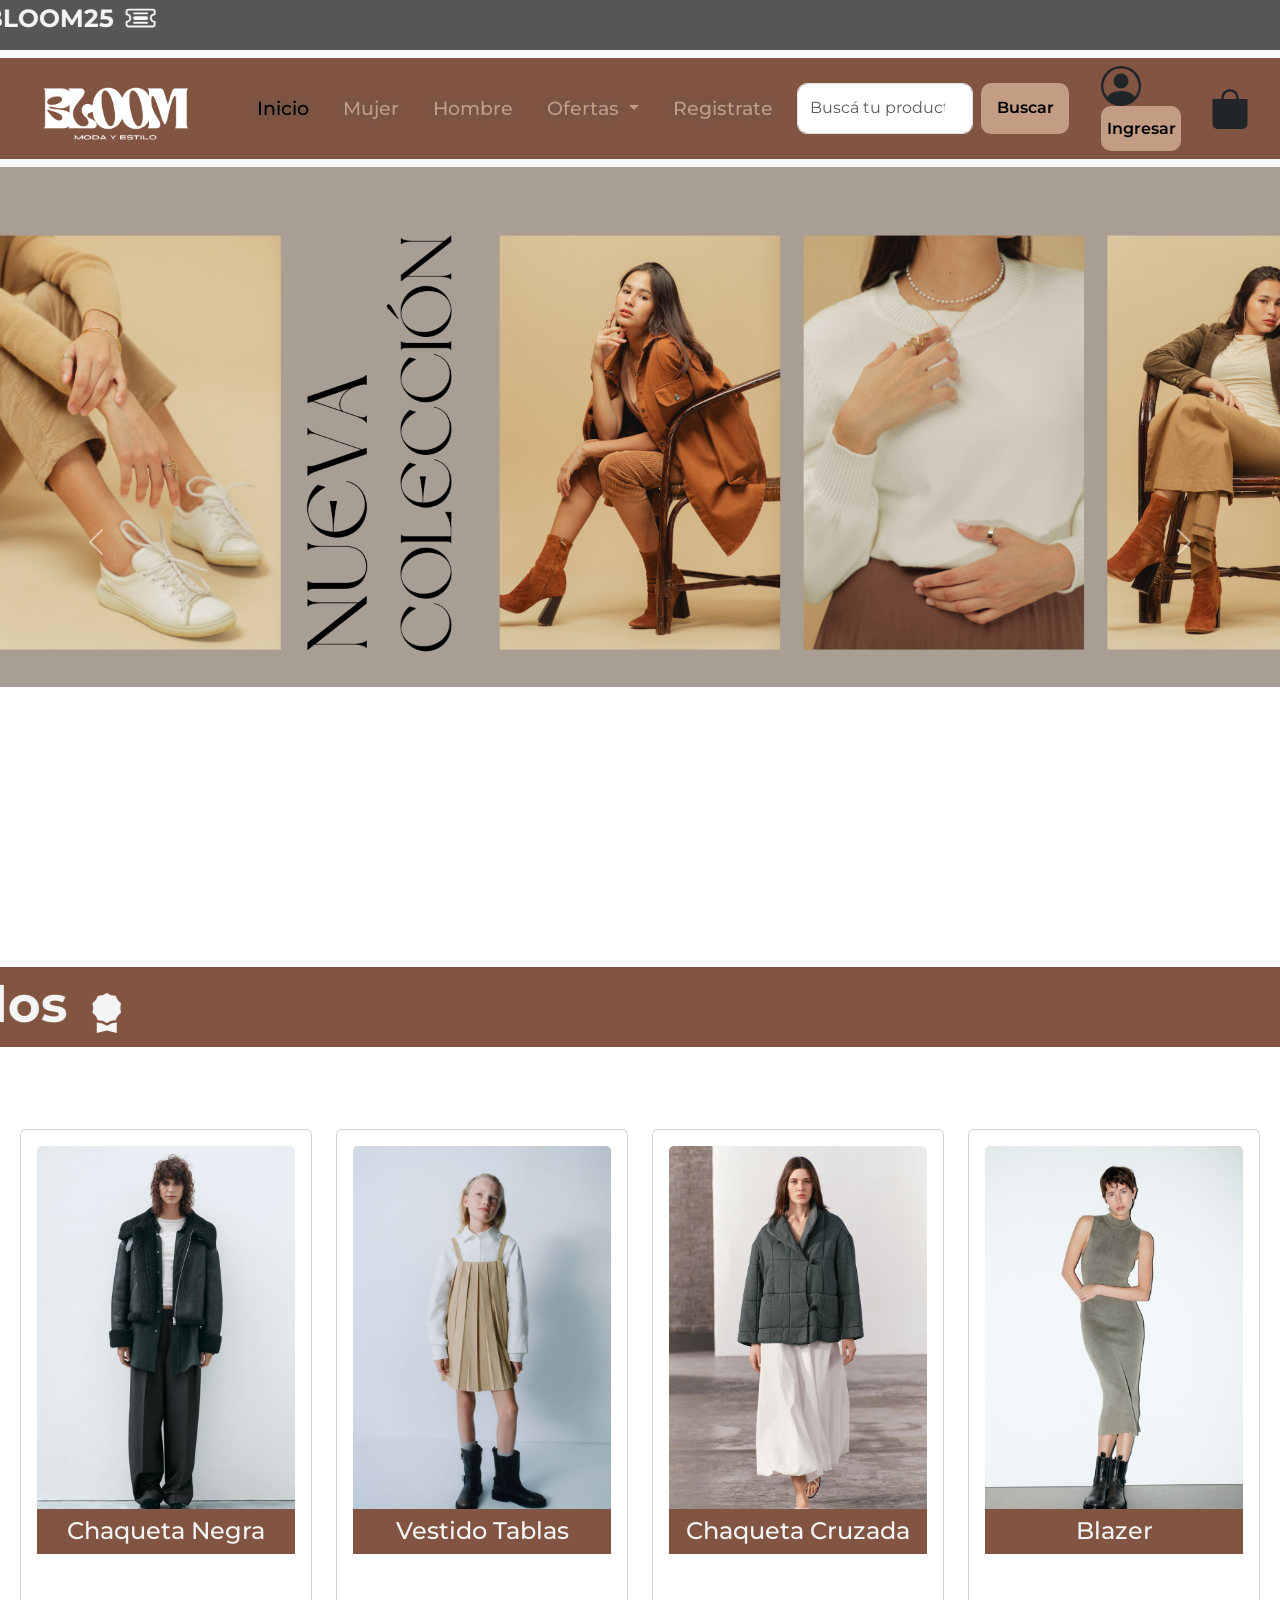
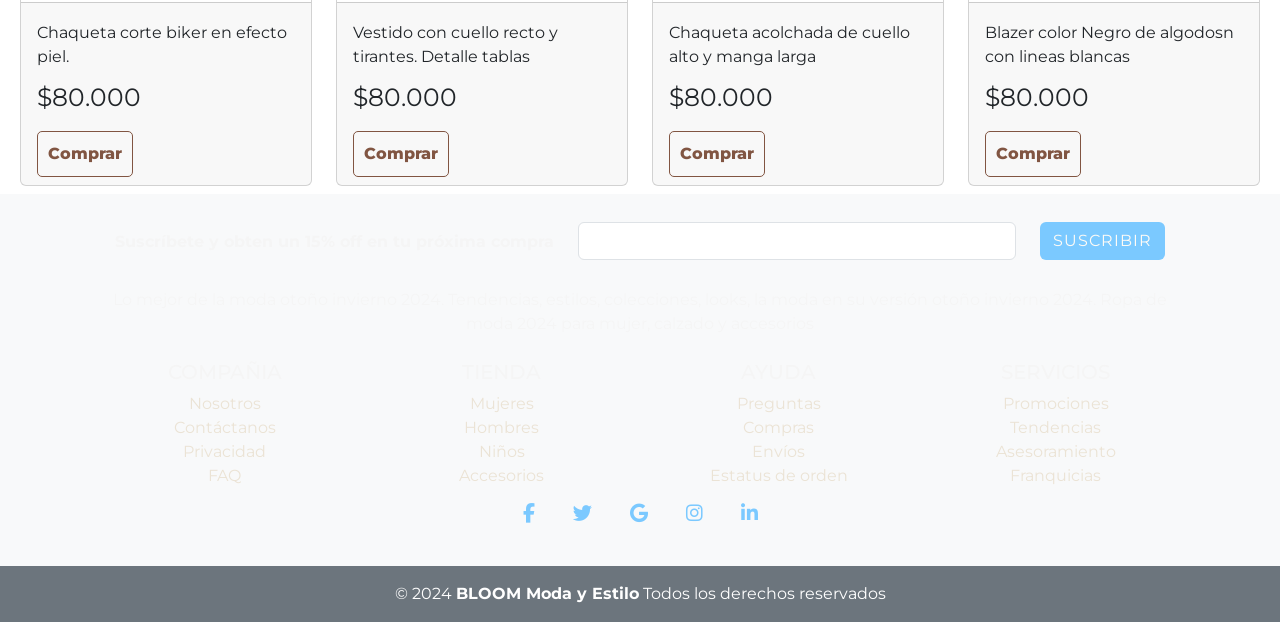
<file: index.html>
<!DOCTYPE html>
<html lang="en">

<head>
    <meta charset="UTF-8">
    <meta http-equiv="X-UA-Compatible" content="IE=edge">
    <meta name="viewport" content="width=device-width, initial-scale=1.0">
    <title>BLOOM Moda y Estilo</title>
    <link rel="shortcut icon" href="./assets/icons/icono.png" type="image/x-icon">
    <link href='https://unpkg.com/boxicons@2.1.4/css/boxicons.min.css' rel='stylesheet'>

    <link rel="stylesheet" href="./css/style.css">
    <!--Link Iconos-->
    <link rel="stylesheet" href="https://cdnjs.cloudflare.com/ajax/libs/font-awesome/6.2.0/css/all.min.css">

    <!--Fonts Link-->
    <link rel="preconnect" href="https://fonts.googleapis.com">
    <link rel="preconnect" href="https://fonts.gstatic.com" crossorigin>
    <link href="https://fonts.googleapis.com/css2?family=Montserrat:ital,wght@0,100..900;1,100..900&display=swap"
        rel="stylesheet">

    <!--Link de Bootstrap-->
    <link href="https://cdn.jsdelivr.net/npm/bootstrap@5.0.2/dist/css/bootstrap.min.css" rel="stylesheet"
        integrity="sha384-EVSTQN3/azprG1Anm3QDgpJLIm9Nao0Yz1ztcQTwFspd3yD65VohhpuuCOmLASjC" crossorigin="anonymous">
    <!--Link de Bootstrap JavaScript-->
    <script src="https://cdn.jsdelivr.net/npm/bootstrap@5.0.2/dist/js/bootstrap.bundle.min.js"
        integrity="sha384-MrcW6ZMFYlzcLA8Nl+NtUVF0sA7MsXsP1UyJoMp4YLEuNSfAP+JcXn/tWtIaxVXM"
        crossorigin="anonymous"></script>
</head>

<body>
    <div id="container">
        <!--Banner Movil Cupon de Descuento-->
        <div class="banner-movil">
            <marquee behavior="run" scrolldelay="2" loop="infinite" direction="right">
                <B class="mensaje-banner-movil"> 25% de descuento en tu compra, usando el cupón BLOOM25 </B>
                <svg xmlns="http://www.w3.org/2000/svg" width="40" height="40" fill="currentColor"
                    class="bi bi-ticket-detailed" viewBox="0 0 16 16">
                    <path
                        d="M4 5.5a.5.5 0 0 1 .5-.5h7a.5.5 0 0 1 0 1h-7a.5.5 0 0 1-.5-.5m0 5a.5.5 0 0 1 .5-.5h7a.5.5 0 0 1 0 1h-7a.5.5 0 0 1-.5-.5M5 7a1 1 0 0 0 0 2h6a1 1 0 1 0 0-2z" />
                    <path
                        d="M0 4.5A1.5 1.5 0 0 1 1.5 3h13A1.5 1.5 0 0 1 16 4.5V6a.5.5 0 0 1-.5.5 1.5 1.5 0 0 0 0 3 .5.5 0 0 1 .5.5v1.5a1.5 1.5 0 0 1-1.5 1.5h-13A1.5 1.5 0 0 1 0 11.5V10a.5.5 0 0 1 .5-.5 1.5 1.5 0 1 0 0-3A.5.5 0 0 1 0 6zM1.5 4a.5.5 0 0 0-.5.5v1.05a2.5 2.5 0 0 1 0 4.9v1.05a.5.5 0 0 0 .5.5h13a.5.5 0 0 0 .5-.5v-1.05a2.5 2.5 0 0 1 0-4.9V4.5a.5.5 0 0 0-.5-.5z" />
                </svg>
            </marquee>
        </div>

        <!--Navbar-->

        <nav class="navbar navbar-expand-lg navbar-light bg-light" id="navbar">
            <div class="container-fluid">
                <a class="navbar-brand" href="./index.html">
                    <img id="logo" src="./assets/img/logo_bloom.png" alt="">
                </a>
                <button class="navbar-toggler" type="button" data-bs-toggle="collapse"
                    data-bs-target="#navbarSupportedContent" aria-controls="navbarSupportedContent"
                    aria-expanded="false" aria-label="Toggle navigation">
                    <span class="navbar-toggler-icon"></span>
                </button>
                <div class="collapse navbar-collapse" id="navbarSupportedContent">
                    <ul class="navbar-nav mx-4 my-2">
                        <li class="nav-item">
                            <a class="nav-link active" aria-current="page" href="./index.html">Inicio</a>
                        </li>
                        <li class="nav-item">
                            <a class="nav-link" href="./pages/mujer.html">Mujer</a>
                        </li>
                        <li class="nav-item">
                            <a class="nav-link" href="./pages/hombre.html">Hombre</a>
                        </li>
                        <li class="nav-item dropdown">
                            <a class="nav-link dropdown-toggle" href="#" id="navbarDropdown" role="button"
                                data-bs-toggle="dropdown" aria-expanded="false">
                                Ofertas
                            </a>
                            <ul class="dropdown-menu" aria-labelledby="navbarDropdown"
                                style="background-color: #c29d83;">
                                <li><a class="dropdown-item" href="./pages/mujer.html">Mujer</a></li>
                                <li><a class="dropdown-item" href="#">Hombre</a></li>
                                <li><a class="dropdown-item" href="#">Niño</a></li>
                                <li><a class="dropdown-item" href="#">Accesorios</a></li>
                            </ul>
                        </li>
                        <li class="nav-item">
                            <a class="nav-link" href="./pages/registrarse.html">Registrate</a>
                        </li>
                        <form class="d-flex" id="Buscar">
                            <input class="form-control me-2" type="search" placeholder="Buscá tu producto"
                                aria-label="Search" id="input">
                            <button class="btn btn-outline-success" id="boton-buscar" type="submit">Buscar</button>
                        </form>

                    </ul>

                    <div class="Login m-2">
                        <svg xmlns="http://www.w3.org/2000/svg" width="40" height="40" fill="currentColor"
                            class="bi bi-person-circle" viewBox="0 0 16 16">
                            <path d="M11 6a3 3 0 1 1-6 0 3 3 0 0 1 6 0" />
                            <path fill-rule="evenodd"
                                d="M0 8a8 8 0 1 1 16 0A8 8 0 0 1 0 8m8-7a7 7 0 0 0-5.468 11.37C3.242 11.226 4.805 10 8 10s4.757 1.225 5.468 2.37A7 7 0 0 0 8 1" />
                        </svg>
                        <button class="boton-entrar" type="submit">Ingresar</button>
                    </div>

                    <div class="Comprar m-2">
                        <svg xmlns="http://www.w3.org/2000/svg" width="40" height="40" fill="currentColor"
                            class="bi bi-bag-fill" viewBox="0 0 16 16" id="comprar">
                            <path
                                d="M8 1a2.5 2.5 0 0 1 2.5 2.5V4h-5v-.5A2.5 2.5 0 0 1 8 1m3.5 3v-.5a3.5 3.5 0 1 0-7 0V4H1v10a2 2 0 0 0 2 2h10a2 2 0 0 0 2-2V4z" />
                        </svg>
                    </div>
                </div>
            </div>
        </nav>

        <!--Carrusel-->
        <div id="carouselExampleIndicators" class="carousel slide" data-bs-ride="carousel">
            <div class="carousel-indicators">
                <button type="button" data-bs-target="#carouselExampleIndicators" data-bs-slide-to="0" class="active"
                    aria-current="true" aria-label="Slide 1"></button>
                <button type="button" data-bs-target="#carouselExampleIndicators" data-bs-slide-to="1"
                    aria-label="Slide 2"></button>
                <button type="button" data-bs-target="#carouselExampleIndicators" data-bs-slide-to="2"
                    aria-label="Slide 3"></button>
                <button type="button" data-bs-target="#carouselExampleIndicators" data-bs-slide-to="3"
                    aria-label="Slide 4"></button>
            </div>
            <div class="carousel-inner">
                <div class="carousel-item active">
                    <img src="./assets/img/banners/banner_1.png" class="d-block w-100" alt="...">
                </div>
                <div class="carousel-item">
                    <img src="./assets/img/banners/banner_2.png" class="d-block w-100" alt="...">
                </div>
                <div class="carousel-item">
                    <img src="./assets/img/banners/banner_3.png" class="d-block w-100" alt="...">
                </div>
                <div class="carousel-item">
                    <img src="./assets/img/banners/banner_4.png" class="d-block w-100" alt="...">
                </div>
            </div>
            <button class="carousel-control-prev" type="button" data-bs-target="#carouselExampleIndicators"
                data-bs-slide="prev">
                <span class="carousel-control-prev-icon" aria-hidden="true"></span>
                <span class="visually-hidden">Previous</span>
            </button>
            <button class="carousel-control-next" type="button" data-bs-target="#carouselExampleIndicators"
                data-bs-slide="next">
                <span class="carousel-control-next-icon" aria-hidden="true"></span>
                <span class="visually-hidden">Next</span>
            </button>
        </div>
</body>

<!--Banner Movil de Tendencias-->
<div class="banner-tendencias" id="tendencia">
    <marquee behavior="run" scrolldelay="2" loop="infinite" direction="right">
        <B class="mensaje-banner-tendencia"> Los más vendidos </B>
        <svg xmlns="http://www.w3.org/2000/svg" width="50" height="50" fill="currentColor" class="bi bi-award-fill"
            viewBox="0 0 16 16">
            <path
                d="m8 0 1.669.864 1.858.282.842 1.68 1.337 1.32L13.4 6l.306 1.854-1.337 1.32-.842 1.68-1.858.282L8 12l-1.669-.864-1.858-.282-.842-1.68-1.337-1.32L2.6 6l-.306-1.854 1.337-1.32.842-1.68L6.331.864z" />
            <path d="M4 11.794V16l4-1 4 1v-4.206l-2.018.306L8 13.126 6.018 12.1z" />
        </svg>
    </marquee>
</div>

<!--Card de Tendencias-->
<div class="row row-cols-1 row-cols-md-4 g-4 m-0 p-2">
    <div class="col">
        <div class="card h-100 content">
            <div class="card-body">
                <img src="./assets/img/products/chaqueta_negra.jpg" class="card-img-top" alt="chaqueta_negra" />
                <h3>Chaqueta Negra</h3>
            </div>
            <div class="card-footer">
                <p>Chaqueta corte biker en efecto piel.</p>
                <p id="precio">$80.000 </p>
                <a href="#">Comprar</a>
            </div>
        </div>
    </div>
    <div class="col">
        <div class="card h-100 content">
            <div class="card-body">
                <img src="./assets/img/products/vestido_1.jpg" class="card-img-top" alt="chaqueta_negra" />
                <h3>Vestido Tablas</h3>
            </div>
            <div class="card-footer">
                <p>Vestido con cuello recto y tirantes. Detalle tablas</p>
                <p id="precio">$80.000 </p>
                <a href="#">Comprar</a>
            </div>
        </div>
    </div>
    <div class="col">
        <div class="card h-100 content">
            <div class="card-body">
                <img src="./assets/img/products/chaqueta.jpg" class="card-img-top" alt="chaqueta_negra" />
                <h3>Chaqueta Cruzada</h3>
            </div>
            <div class="card-footer">
                <p>Chaqueta acolchada de cuello alto y manga larga</p>
                <p id="precio">$80.000 </p>
                <a href="#">Comprar</a>
            </div>
        </div>
    </div>
    <div class="col">
        <div class="card h-100 content">
            <div class="card-body">
                <img src="./assets/img/products/vestido_2.jpg" class="card-img-top" alt="chaqueta_negra" />
                <h3>Blazer</h3>
            </div>
            <div class="card-footer">
                <p>Blazer color Negro de algodosn con lineas blancas</p>
                <p id="precio">$80.000 </p>
                <a href="#">Comprar</a>
            </div>
        </div>
    </div>
</div>


<!-- Footer -->
<footer class="bg-body-tertiary text-center">
    <!-- Grid container -->
    <div class="container p-4">
        <!-- Section: Form -->
        <section class="m-1">
            <form action="">
                <!--Grid row-->
                <div class="row d-flex justify-content-center">
                    <!--Grid column-->
                    <div class="col-auto">
                        <p class="pt-2">
                            <strong>Suscríbete y obten un 15% off en tu próxima compra</strong>
                        </p>
                    </div>
                    <!--Grid column-->

                    <!--Grid column-->
                    <div class="col-md-5 col-12">
                        <!-- Email input -->
                        <div data-mdb-input-init class="form-outline mb-4">
                            <input type="email" id="form_suscripcion" class="form-control" />
                        </div>
                    </div>
                    <!--Grid column-->

                    <!--Grid column-->
                    <div class="col-auto">
                        <!-- Submit button -->
                        <button id="boton_suscribir" type="submit" class="btn mb-4">
                            Suscribir
                        </button>
                    </div>
                    <!--Grid column-->
                </div>
                <!--Grid row-->
            </form>
        </section>
        <!-- Section: Form -->

        <!-- Section: Text -->
        <section class="mb-4">
            <p>
                Lo mejor de la moda otoño invierno 2024. Tendencias, estilos, colecciones, looks, la moda en su versión
                otoño invierno 2024. Ropa de moda 2024 para mujer, calzado y accesorios
            </p>
        </section>
        <!-- Section: Text -->

        <!-- Section: Links -->
        <section class="m-1">
            <!--Grid row-->
            <div class="row">
                <!--Grid column-->
                <div class="col-lg-3 col-md-6 mb-4 mb-md-0">
                    <h5 class="text-uppercase">Compañia</h5>

                    <ul class="list-unstyled mb-0">
                        <li>
                            <a href="#!">Nosotros</a>
                        </li>
                        <li>
                            <a href="#!">Contáctanos</a>
                        </li>
                        <li>
                            <a href="#!">Privacidad</a>
                        </li>
                        <li>
                            <a href="#!">FAQ</a>
                        </li>
                    </ul>
                </div>
                <!--Grid column-->

                <!--Grid column-->
                <div class="col-lg-3 col-md-6 mb-4 mb-md-0">
                    <h5 class="text-uppercase">Tienda</h5>

                    <ul class="list-unstyled mb-0">
                        <li>
                            <a href="./pages/mujer.html">Mujeres</a>
                        </li>
                        <li>
                            <a href="#!">Hombres</a>
                        </li>
                        <li>
                            <a href="#!">Niños</a>
                        </li>
                        <li>
                            <a href="#!">Accesorios</a>
                        </li>
                    </ul>
                </div>
                <!--Grid column-->

                <!--Grid column-->
                <div class="col-lg-3 col-md-6 mb-4 mb-md-0">
                    <h5 class="text-uppercase">Ayuda</h5>

                    <ul class="list-unstyled mb-0">
                        <li>
                            <a href="#!">Preguntas</a>
                        </li>
                        <li>
                            <a href="#!">Compras</a>
                        </li>
                        <li>
                            <a href="#!">Envíos</a>
                        </li>
                        <li>
                            <a href="#!">Estatus de orden</a>
                        </li>
                    </ul>
                </div>
                <!--Grid column-->

                <!--Grid column-->
                <div class="col-lg-3 col-md-6 mb-4 mb-md-0">
                    <h5 class="text-uppercase">Servicios</h5>

                    <ul class="list-unstyled mb-0">
                        <li>
                            <a href="#!">Promociones</a>
                        </li>
                        <li>
                            <a href="#!">Tendencias</a>
                        </li>
                        <li>
                            <a href="#!">Asesoramiento</a>
                        </li>
                        <li>
                            <a href="#!">Franquicias</a>
                        </li>
                    </ul>
                </div>
                <!--Grid column-->
            </div>
            <!--Grid row-->
        </section>
        <!-- Section: Links -->
        <!-- Section: Social media -->
        <section class="m-1">
            <!-- Facebook -->
            <a data-mdb-ripple-init class="btn btn-outline btn-floating m-1" href="#!" role="button"><i
                    class="fab fa-facebook-f"></i></a>

            <!-- Twitter -->
            <a data-mdb-ripple-init class="btn btn-outline btn-floating m-1" href="#!" role="button"><i
                    class="fab fa-twitter"></i></a>

            <!-- Google -->
            <a data-mdb-ripple-init class="btn btn-outline btn-floating m-1" href="#!" role="button"><i
                    class="fab fa-google"></i></a>

            <!-- Instagram -->
            <a data-mdb-ripple-init class="btn btn-outline btn-floating m-1" href="#!" role="button"><i
                    class="fab fa-instagram"></i></a>

            <!-- Linkedin -->
            <a data-mdb-ripple-init class="btn btn-outline btn-floating m-1" href="#!" role="button"><i
                    class="fab fa-linkedin-in"></i></a>
        </section>
        <!-- Section: Social media -->
    </div>
    <!-- Grid container -->

    <!-- Copyright -->
    <div class="text-center p-3 bg-secondary text-white">
        © 2024
        <a class="text-reset fw-bold" href="./index.html">BLOOM Moda y Estilo</a>
        Todos los derechos reservados
    </div>
    <!-- Copyright -->
</footer>
<!-- Footer -->


</div>

</body>

</html>
</file>
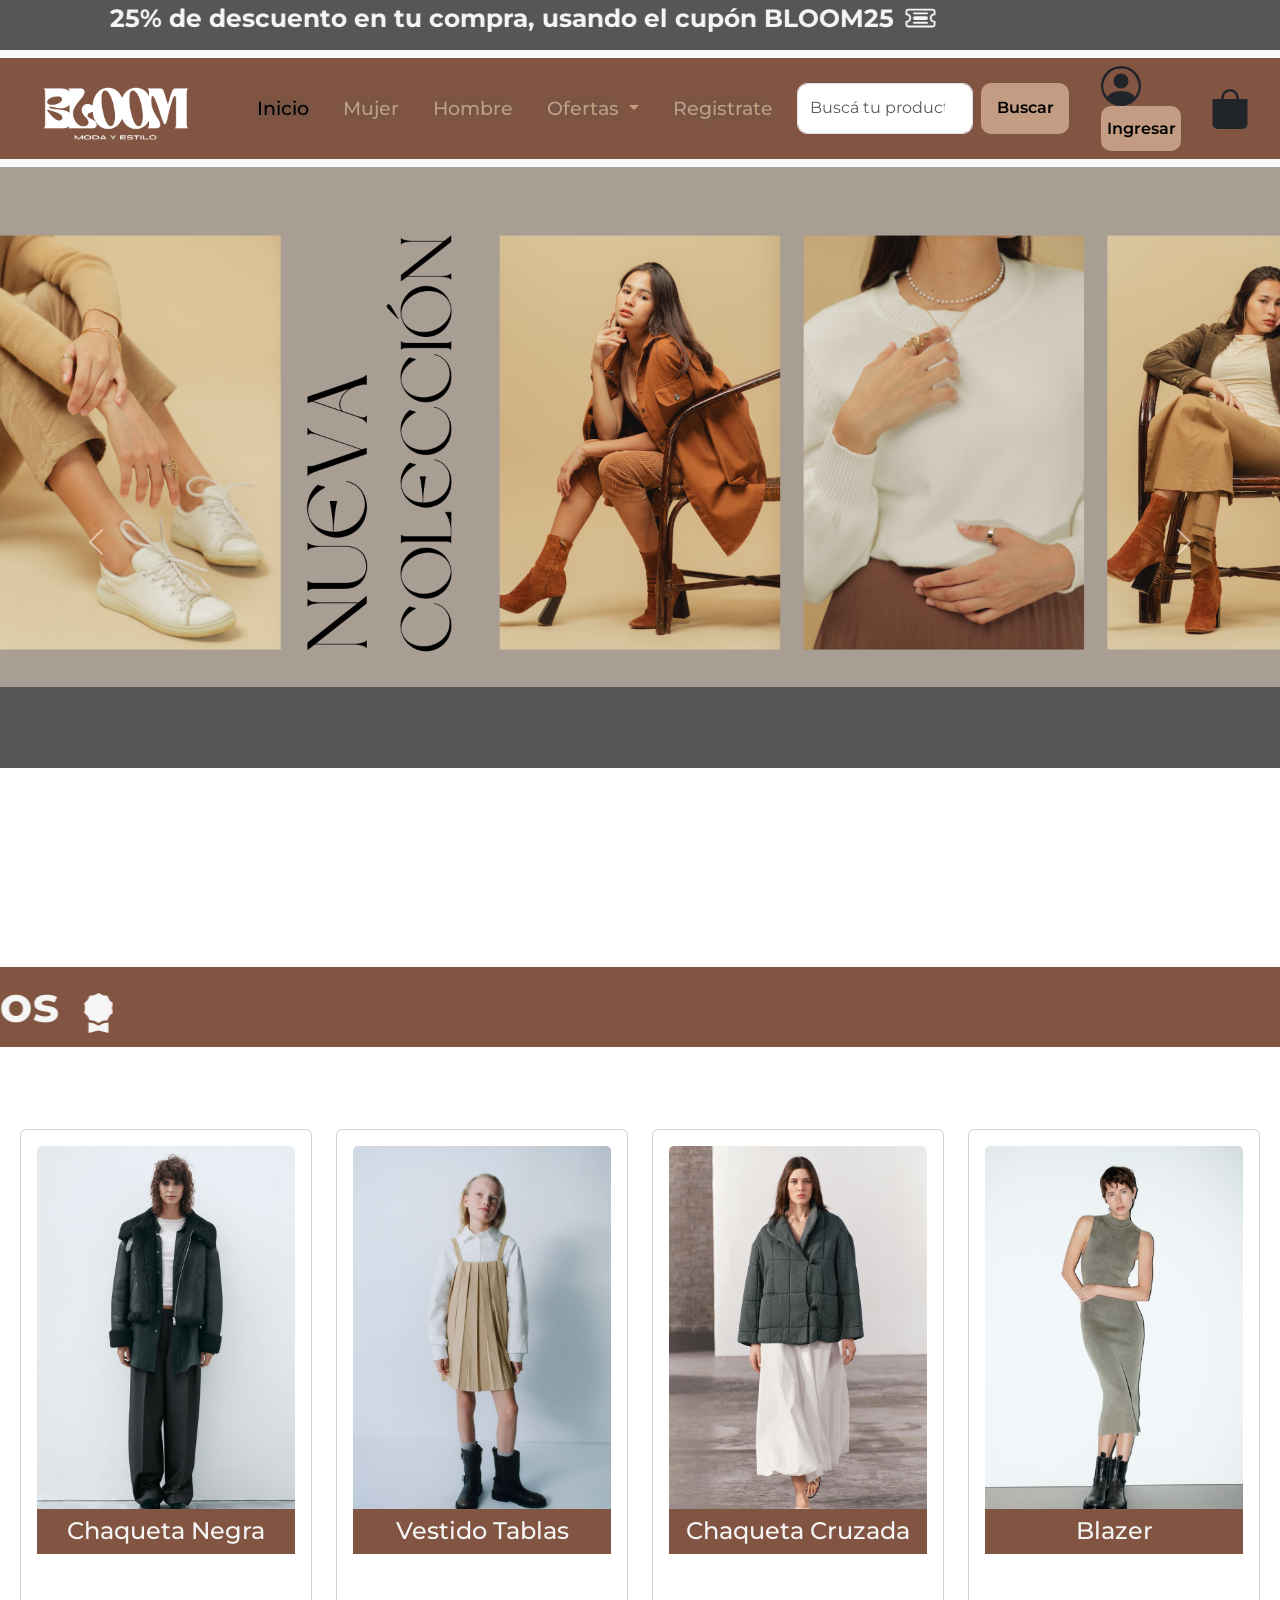
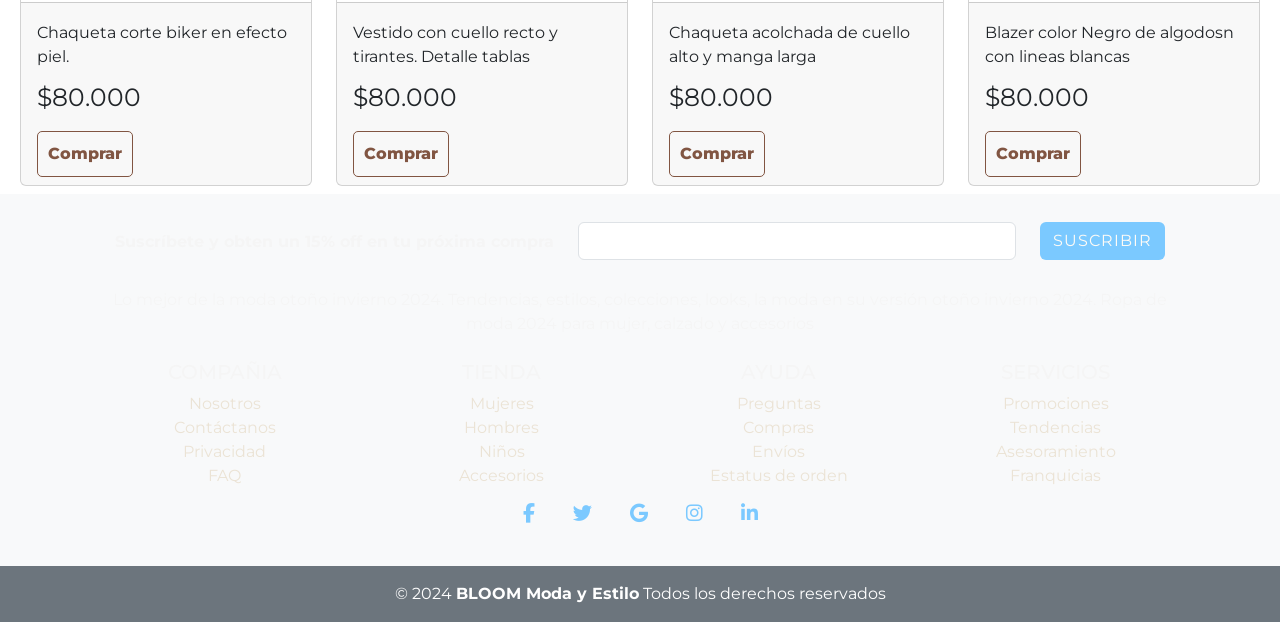
<file: dev/index.html>
<!DOCTYPE html>
<html lang="en">

<head>
    <meta charset="UTF-8">
    <meta http-equiv="X-UA-Compatible" content="IE=edge">
    <meta name="viewport" content="width=device-width, initial-scale=1.0">
    <title>BLOOM Moda y Estilo</title>
    <link rel="shortcut icon" href="./assets/icons/icono.png" type="image/x-icon">
    <link href='https://unpkg.com/boxicons@2.1.4/css/boxicons.min.css' rel='stylesheet'>

    <link rel="stylesheet" href="./css/style.css">
    <!--Link Iconos-->
    <link rel="stylesheet" href="https://cdnjs.cloudflare.com/ajax/libs/font-awesome/6.2.0/css/all.min.css">

    <!--Fonts Link-->
    <link rel="preconnect" href="https://fonts.googleapis.com">
    <link rel="preconnect" href="https://fonts.gstatic.com" crossorigin>
    <link href="https://fonts.googleapis.com/css2?family=Montserrat:ital,wght@0,100..900;1,100..900&display=swap" rel="stylesheet">

    <!--Link de Bootstrap-->
    <link href="https://cdn.jsdelivr.net/npm/bootstrap@5.0.2/dist/css/bootstrap.min.css" rel="stylesheet" integrity="sha384-EVSTQN3/azprG1Anm3QDgpJLIm9Nao0Yz1ztcQTwFspd3yD65VohhpuuCOmLASjC" crossorigin="anonymous">
    <!--Link de Bootstrap JavaScript-->
    <script src="https://cdn.jsdelivr.net/npm/bootstrap@5.0.2/dist/js/bootstrap.bundle.min.js" integrity="sha384-MrcW6ZMFYlzcLA8Nl+NtUVF0sA7MsXsP1UyJoMp4YLEuNSfAP+JcXn/tWtIaxVXM" crossorigin="anonymous"></script>
</head>

<body>
    <div id="container">
        <!--Banner Movil Cupon de Descuento-->
        <div class="banner-movil">
            <marquee behavior="run" scrolldelay="2" loop="infinite" direction="right">
                <B class="mensaje-banner-movil"> 25% de descuento en tu compra, usando el cupón BLOOM25 </B>
                <svg xmlns="http://www.w3.org/2000/svg" width="40" height="40" fill="currentColor"
                    class="bi bi-ticket-detailed" viewBox="0 0 16 16">
                    <path
                        d="M4 5.5a.5.5 0 0 1 .5-.5h7a.5.5 0 0 1 0 1h-7a.5.5 0 0 1-.5-.5m0 5a.5.5 0 0 1 .5-.5h7a.5.5 0 0 1 0 1h-7a.5.5 0 0 1-.5-.5M5 7a1 1 0 0 0 0 2h6a1 1 0 1 0 0-2z" />
                    <path
                        d="M0 4.5A1.5 1.5 0 0 1 1.5 3h13A1.5 1.5 0 0 1 16 4.5V6a.5.5 0 0 1-.5.5 1.5 1.5 0 0 0 0 3 .5.5 0 0 1 .5.5v1.5a1.5 1.5 0 0 1-1.5 1.5h-13A1.5 1.5 0 0 1 0 11.5V10a.5.5 0 0 1 .5-.5 1.5 1.5 0 1 0 0-3A.5.5 0 0 1 0 6zM1.5 4a.5.5 0 0 0-.5.5v1.05a2.5 2.5 0 0 1 0 4.9v1.05a.5.5 0 0 0 .5.5h13a.5.5 0 0 0 .5-.5v-1.05a2.5 2.5 0 0 1 0-4.9V4.5a.5.5 0 0 0-.5-.5z" />
                </svg>
            </marquee>
        </div>

        <!--Navbar-->

        <nav class="navbar navbar-expand-lg navbar-light bg-light" id="navbar">
            <div class="container-fluid">
                <a class="navbar-brand" href="./index.html">
                    <img id="logo" src="./assets/img/logo_bloom.png" alt="">
                </a>
                <button class="navbar-toggler" type="button" data-bs-toggle="collapse"
                    data-bs-target="#navbarSupportedContent" aria-controls="navbarSupportedContent"
                    aria-expanded="false" aria-label="Toggle navigation">
                    <span class="navbar-toggler-icon"></span>
                </button>
                <div class="collapse navbar-collapse" id="navbarSupportedContent">
                    <ul class="navbar-nav mx-4 my-2">
                        <li class="nav-item">
                            <a class="nav-link active" aria-current="page" href="./index.html">Inicio</a>
                        </li>
                        <li class="nav-item">
                            <a class="nav-link" href="#">Mujer</a>
                        </li>
                        <li class="nav-item">
                            <a class="nav-link" href="Index_Hombre">Hombre</a>
                        </li>
                        <li class="nav-item dropdown">
                            <a class="nav-link dropdown-toggle" href="#" id="navbarDropdown" role="button"
                                data-bs-toggle="dropdown" aria-expanded="false">
                                Ofertas
                            </a>
                            <ul class="dropdown-menu" aria-labelledby="navbarDropdown"
                                style="background-color: #c29d83;">
                                <li><a class="dropdown-item" href="#">Mujer</a></li>
                                <li><a class="dropdown-item" href="#">Hombre</a></li>
                                <li><a class="dropdown-item" href="#">Niño</a></li>
                                <li><a class="dropdown-item" href="#">Accesorios</a></li>
                            </ul>
                        </li>
                        <li class="nav-item">
                            <a class="nav-link" href="../dev/pages/registrarse.html">Registrate</a>
                        </li>
                        <form class="d-flex" id="Buscar">
                            <input class="form-control me-2" type="search" placeholder="Buscá tu producto"
                                aria-label="Search" id="input">
                            <button class="btn btn-outline-success" id="boton-buscar" type="submit">Buscar</button>
                        </form>

                    </ul>

                    <div class="Login m-2">
                        <svg xmlns="http://www.w3.org/2000/svg" width="40" height="40" fill="currentColor"
                            class="bi bi-person-circle" viewBox="0 0 16 16">
                            <path d="M11 6a3 3 0 1 1-6 0 3 3 0 0 1 6 0" />
                            <path fill-rule="evenodd"
                                d="M0 8a8 8 0 1 1 16 0A8 8 0 0 1 0 8m8-7a7 7 0 0 0-5.468 11.37C3.242 11.226 4.805 10 8 10s4.757 1.225 5.468 2.37A7 7 0 0 0 8 1" />
                        </svg>
                        <button class="boton-entrar" type="submit">Ingresar</button>
                    </div>

                    <div class="Comprar m-2">
                        <svg xmlns="http://www.w3.org/2000/svg" width="40" height="40" fill="currentColor"
                            class="bi bi-bag-fill" viewBox="0 0 16 16" id="comprar">
                            <path
                                d="M8 1a2.5 2.5 0 0 1 2.5 2.5V4h-5v-.5A2.5 2.5 0 0 1 8 1m3.5 3v-.5a3.5 3.5 0 1 0-7 0V4H1v10a2 2 0 0 0 2 2h10a2 2 0 0 0 2-2V4z" />
                        </svg>
                    </div>

                </div>
            </div>
        </nav>

        <!--Carrusel-->
        <div id="carouselExampleIndicators" class="carousel slide" data-bs-ride="carousel">
            <div class="carousel-indicators">
                <button type="button" data-bs-target="#carouselExampleIndicators" data-bs-slide-to="0" class="active"
                    aria-current="true" aria-label="Slide 1"></button>
                <button type="button" data-bs-target="#carouselExampleIndicators" data-bs-slide-to="1"
                    aria-label="Slide 2"></button>
                <button type="button" data-bs-target="#carouselExampleIndicators" data-bs-slide-to="2"
                    aria-label="Slide 3"></button>
                <button type="button" data-bs-target="#carouselExampleIndicators" data-bs-slide-to="3"
                    aria-label="Slide 4"></button>
            </div>
            <div class="carousel-inner">
                <div class="carousel-item active">
                    <img src="./assets/img/banners/banner_1.png" class="d-block w-100" alt="...">
                </div>
                <div class="carousel-item">
                    <img src="./assets/img/banners/banner_2.png" class="d-block w-100" alt="...">
                </div>
                <div class="carousel-item">
                    <img src="./assets/img/banners/banner_3.png" class="d-block w-100" alt="...">
                </div>
                <div class="carousel-item">
                    <img src="./assets/img/banners/banner_4.png" class="d-block w-100" alt="...">
                </div>
            </div>
            <button class="carousel-control-prev" type="button" data-bs-target="#carouselExampleIndicators"
                data-bs-slide="prev">
                <span class="carousel-control-prev-icon" aria-hidden="true"></span>
                <span class="visually-hidden">Previous</span>
            </button>
            <button class="carousel-control-next" type="button" data-bs-target="#carouselExampleIndicators"
                data-bs-slide="next">
                <span class="carousel-control-next-icon" aria-hidden="true"></span>
                <span class="visually-hidden">Next</span>
            </button>
        </div>
</body>

<!--Banner Movil de Tendencias-->
<div class="banner-tendencias" id="tendencia">
    <marquee behavior="run" scrolldelay="2" loop="infinite" direction="right">
        <B class="mensaje-banner-tendencia"> Los más vendidos </B>
        <svg xmlns="http://www.w3.org/2000/svg" width="50" height="50" fill="currentColor" class="bi bi-award-fill"
            viewBox="0 0 16 16">
            <path
                d="m8 0 1.669.864 1.858.282.842 1.68 1.337 1.32L13.4 6l.306 1.854-1.337 1.32-.842 1.68-1.858.282L8 12l-1.669-.864-1.858-.282-.842-1.68-1.337-1.32L2.6 6l-.306-1.854 1.337-1.32.842-1.68L6.331.864z" />
            <path d="M4 11.794V16l4-1 4 1v-4.206l-2.018.306L8 13.126 6.018 12.1z" />
        </svg>
    </marquee>
</div>

<!--Card de Tendencias-->
<div class="row row-cols-1 row-cols-md-4 g-4 m-0 p-2">
    <div class="col">
      <div class="card h-100 content">
        <div class="card-body">
            <img src="./assets/img/products/chaqueta_negra.jpg" class="card-img-top" alt="chaqueta_negra"/>
            <h3>Chaqueta Negra</h3>
          </div>
        <div class="card-footer">
            <p>Chaqueta corte biker en efecto piel.</p>
            <p id="precio">$80.000 </p>
            <a href="#">Comprar</a>
        </div>
      </div>
    </div>
    <div class="col">
      <div class="card h-100 content">
        <div class="card-body">
            <img src="./assets/img/products/vestido_1.jpg" class="card-img-top" alt="chaqueta_negra"/>
            <h3>Vestido Tablas</h3>
          </div>
        <div class="card-footer">
            <p>Vestido con cuello recto y tirantes. Detalle tablas</p>
            <p id="precio">$80.000 </p>
            <a href="#">Comprar</a>
        </div>
      </div>
    </div>
    <div class="col">
      <div class="card h-100 content">
        <div class="card-body">
            <img src="./assets/img/products/chaqueta.jpg" class="card-img-top" alt="chaqueta_negra"/>
            <h3>Chaqueta Cruzada</h3>
          </div>
        <div class="card-footer">
            <p>Chaqueta acolchada de cuello alto y manga larga</p>
            <p id="precio">$80.000 </p>
            <a href="#">Comprar</a>
        </div>
      </div>
    </div>
    <div class="col">
      <div class="card h-100 content">
        <div class="card-body">
            <img src="./assets/img/products/vestido_2.jpg" class="card-img-top" alt="chaqueta_negra"/>
            <h3>Blazer</h3>
          </div>
        <div class="card-footer">
            <p>Blazer color Negro de algodosn con lineas blancas</p>
            <p id="precio">$80.000 </p>
            <a href="#">Comprar</a>
        </div>
      </div>
    </div>
  </div>


    <!-- Footer -->
<footer class="bg-body-tertiary text-center">
    <!-- Grid container -->
    <div class="container p-4">
      <!-- Section: Form -->
      <section class="m-1">
        <form action="">
          <!--Grid row-->
          <div class="row d-flex justify-content-center">
            <!--Grid column-->
            <div class="col-auto">
              <p class="pt-2">
                <strong>Suscríbete y obten un 15% off en tu próxima compra</strong>
              </p>
            </div>
            <!--Grid column-->
  
            <!--Grid column-->
            <div class="col-md-5 col-12">
              <!-- Email input -->
              <div data-mdb-input-init class="form-outline mb-4">
                <input type="email" id="form_suscripcion" class="form-control" />
              </div>
            </div>
            <!--Grid column-->

            <!--Grid column-->
            <div class="col-auto">
                <!-- Submit button -->
                <button id="boton_suscribir" type="submit" class="btn mb-4">
                    Suscribir
                </button>
            </div>
          <!--Grid column-->
          </div>
          <!--Grid row-->
        </form>
      </section>
      <!-- Section: Form -->
  
      <!-- Section: Text -->
      <section class="mb-4">
        <p>
            Lo mejor de la moda otoño invierno 2024. Tendencias, estilos, colecciones, looks, la moda en su versión otoño invierno 2024. Ropa de moda 2024 para mujer, calzado y accesorios 
        </p>
      </section>
      <!-- Section: Text -->
  
      <!-- Section: Links -->
      <section class="m-1">
        <!--Grid row-->
        <div class="row">
          <!--Grid column-->
          <div class="col-lg-3 col-md-6 mb-4 mb-md-0">
            <h5 class="text-uppercase">Compañia</h5>
  
            <ul class="list-unstyled mb-0">
              <li>
                <a href="#!">Nosotros</a>
              </li>
              <li>
                <a href="#!">Contáctanos</a>
              </li>
              <li>
                <a href="#!">Privacidad</a>
              </li>
              <li>
                <a href="#!">FAQ</a>
              </li>
            </ul>
          </div>
          <!--Grid column-->
  
          <!--Grid column-->
          <div class="col-lg-3 col-md-6 mb-4 mb-md-0">
            <h5 class="text-uppercase">Tienda</h5>
  
            <ul class="list-unstyled mb-0">
              <li>
                <a href="./pages/mujer.html">Mujeres</a>
              </li>
              <li>
                <a href="#!">Hombres</a>
              </li>
              <li>
                <a href="#!">Niños</a>
              </li>
              <li>
                <a href="#!">Accesorios</a>
              </li>
            </ul>
          </div>
          <!--Grid column-->
  
          <!--Grid column-->
          <div class="col-lg-3 col-md-6 mb-4 mb-md-0">
            <h5 class="text-uppercase">Ayuda</h5>
  
            <ul class="list-unstyled mb-0">
              <li>
                <a href="#!">Preguntas</a>
              </li>
              <li>
                <a href="#!">Compras</a>
              </li>
              <li>
                <a href="#!">Envíos</a>
              </li>
              <li>
                <a href="#!">Estatus de orden</a>
              </li>
            </ul>
          </div>
          <!--Grid column-->
  
          <!--Grid column-->
          <div class="col-lg-3 col-md-6 mb-4 mb-md-0">
            <h5 class="text-uppercase">Servicios</h5>
  
            <ul class="list-unstyled mb-0">
              <li>
                <a href="#!">Promociones</a>
              </li>
              <li>
                <a href="#!">Tendencias</a>
              </li>
              <li>
                <a href="#!">Asesoramiento</a>
              </li>
              <li>
                <a href="#!">Franquicias</a>
              </li>
            </ul>
          </div>
          <!--Grid column-->
        </div>
        <!--Grid row-->
      </section>
      <!-- Section: Links -->
      <!-- Section: Social media -->
      <section class="m-1">
        <!-- Facebook -->
        <a data-mdb-ripple-init class="btn btn-outline btn-floating m-1" href="#!" role="button"
          ><i class="fab fa-facebook-f"></i
        ></a>
  
        <!-- Twitter -->
        <a data-mdb-ripple-init class="btn btn-outline btn-floating m-1" href="#!" role="button"
          ><i class="fab fa-twitter"></i
        ></a>
  
        <!-- Google -->
        <a data-mdb-ripple-init class="btn btn-outline btn-floating m-1" href="#!" role="button"
          ><i class="fab fa-google"></i
        ></a>
  
        <!-- Instagram -->
        <a data-mdb-ripple-init class="btn btn-outline btn-floating m-1" href="#!" role="button"
          ><i class="fab fa-instagram"></i
        ></a>
  
        <!-- Linkedin -->
        <a data-mdb-ripple-init class="btn btn-outline btn-floating m-1" href="#!" role="button"
          ><i class="fab fa-linkedin-in"></i
        ></a>
      </section>
      <!-- Section: Social media -->
    </div>
    <!-- Grid container -->
  
    <!-- Copyright -->
    <div class="text-center p-3 bg-secondary text-white">
      © 2024
      <a class="text-reset fw-bold" href="./index.html">BLOOM Moda y Estilo</a>
      Todos los derechos reservados
    </div>
    <!-- Copyright -->
  </footer>
  <!-- Footer -->


</div>

</body>

</html>
</file>
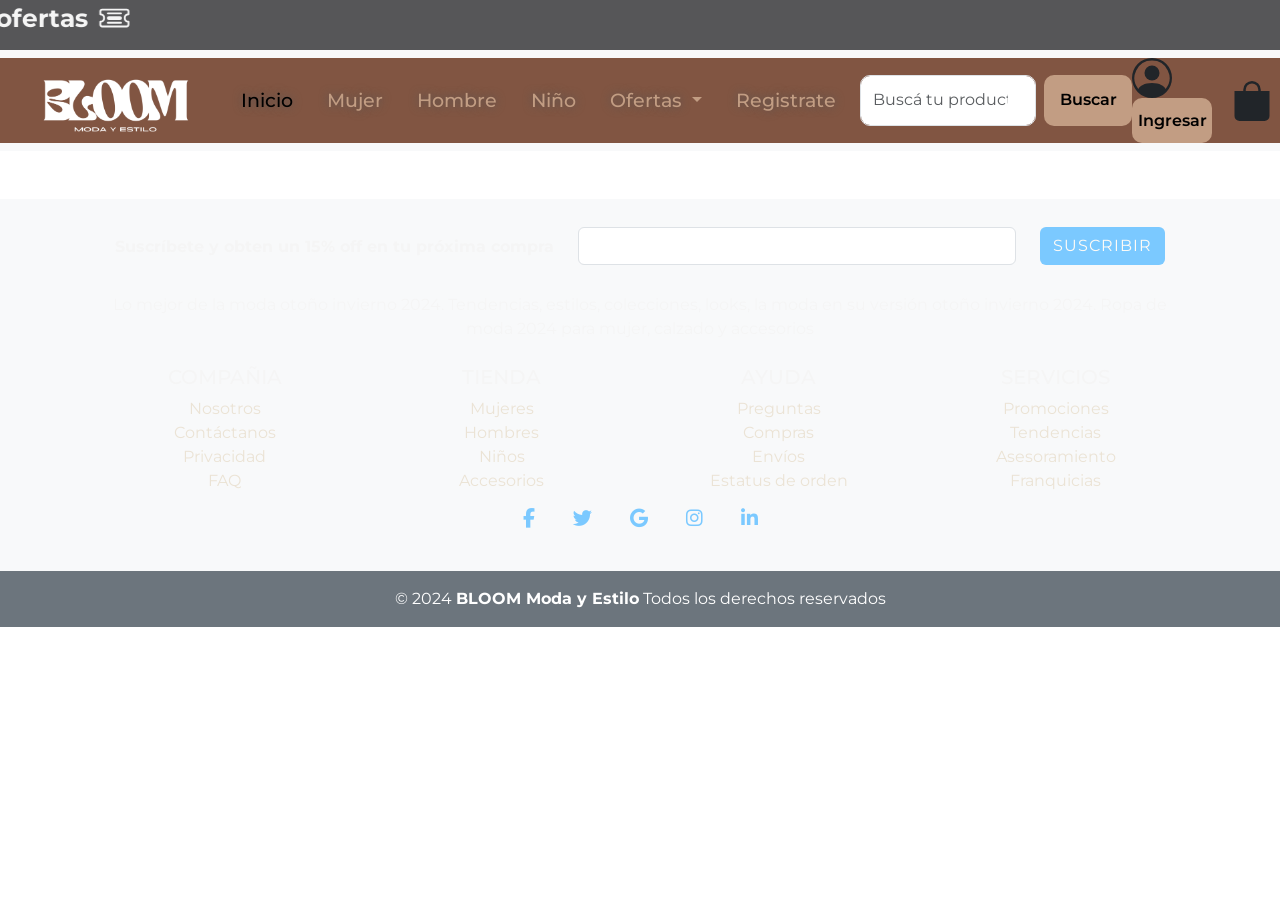
<file: pages/mujer.html>
<!DOCTYPE html>
<html lang="en">

<head>
    <meta charset="UTF-8">
    <meta http-equiv="X-UA-Compatible" content="IE=edge">
    <meta name="viewport" content="width=device-width, initial-scale=1.0">
    <title>BLOOM Moda y Estilo - Mujer</title>
    <link rel="shortcut icon" href="./../assets/icons/icono.png" type="image/x-icon">
    <link href='https://unpkg.com/boxicons@2.1.4/css/boxicons.min.css' rel='stylesheet'>
    <link rel="stylesheet" href="./../css/style.css">

    <!--Link Iconos-->
    <link rel="stylesheet" href="https://cdnjs.cloudflare.com/ajax/libs/font-awesome/6.2.0/css/all.min.css">

    <!--Fonts Link-->
    <link rel="preconnect" href="https://fonts.googleapis.com">
    <link rel="preconnect" href="https://fonts.gstatic.com" crossorigin>
    <link href="https://fonts.googleapis.com/css2?family=Montserrat:ital,wght@0,100..900;1,100..900&display=swap"
        rel="stylesheet">

    <!--Link de Bootstrap-->
    <link href="https://cdn.jsdelivr.net/npm/bootstrap@5.0.2/dist/css/bootstrap.min.css" rel="stylesheet"
        integrity="sha384-EVSTQN3/azprG1Anm3QDgpJLIm9Nao0Yz1ztcQTwFspd3yD65VohhpuuCOmLASjC" crossorigin="anonymous">
    <!--Link de Bootstrap Java-->
    <script src="https://cdn.jsdelivr.net/npm/bootstrap@5.0.2/dist/js/bootstrap.bundle.min.js"
        integrity="sha384-MrcW6ZMFYlzcLA8Nl+NtUVF0sA7MsXsP1UyJoMp4YLEuNSfAP+JcXn/tWtIaxVXM"
        crossorigin="anonymous"></script>

    <script src="../js/mujer.js"></script>
</head>

<body onload="invocarApi()">
    <header id="header">
    <!--Banner Movil Cupon de Descuento-->
    <div class="banner-movil">
        <marquee behavior="run" scrolldelay="2" loop="infinite" direction="right">
            <B class="mensaje-banner-movil"> Registrate y enterate de todas nuestras ofertas </B>
            <svg xmlns="http://www.w3.org/2000/svg" width="40" height="40" fill="currentColor"
                class="bi bi-ticket-detailed" viewBox="0 0 16 16">
                <path
                    d="M4 5.5a.5.5 0 0 1 .5-.5h7a.5.5 0 0 1 0 1h-7a.5.5 0 0 1-.5-.5m0 5a.5.5 0 0 1 .5-.5h7a.5.5 0 0 1 0 1h-7a.5.5 0 0 1-.5-.5M5 7a1 1 0 0 0 0 2h6a1 1 0 1 0 0-2z" />
                <path
                    d="M0 4.5A1.5 1.5 0 0 1 1.5 3h13A1.5 1.5 0 0 1 16 4.5V6a.5.5 0 0 1-.5.5 1.5 1.5 0 0 0 0 3 .5.5 0 0 1 .5.5v1.5a1.5 1.5 0 0 1-1.5 1.5h-13A1.5 1.5 0 0 1 0 11.5V10a.5.5 0 0 1 .5-.5 1.5 1.5 0 1 0 0-3A.5.5 0 0 1 0 6zM1.5 4a.5.5 0 0 0-.5.5v1.05a2.5 2.5 0 0 1 0 4.9v1.05a.5.5 0 0 0 .5.5h13a.5.5 0 0 0 .5-.5v-1.05a2.5 2.5 0 0 1 0-4.9V4.5a.5.5 0 0 0-.5-.5z" />
            </svg>
        </marquee>
    </div>

    <!--Navbar-->

    <nav class="navbar navbar-expand-lg navbar-light bg-light" id="navbar">
        <div class="container-fluid">
            <a class="navbar-brand" href="./../index.html">
                <img id="logo" src="./../assets/img/logo_bloom.png" alt="">
            </a>
            <button class="navbar-toggler" type="button" data-bs-toggle="collapse"
                data-bs-target="#navbarSupportedContent" aria-controls="navbarSupportedContent" aria-expanded="false"
                aria-label="Toggle navigation">
                <span class="navbar-toggler-icon"></span>
            </button>
            <div class="collapse navbar-collapse" id="navbarSupportedContent">
                <ul class="navbar-nav me-auto mb-2 mb-lg-0">
                    <li class="nav-item">
                        <a class="nav-link active" aria-current="page" href="./../index.html">Inicio</a>
                    </li>
                    <li class="nav-item">
                        <a class="nav-link" href="./pages/mujer.html">Mujer</a>
                    </li>
                    <li class="nav-item">
                        <a class="nav-link" href="./hombre.html">Hombre</a>
                    </li>
                    <li class="nav-item">
                        <a class="nav-link" href="Index_Niño">Niño</a>
                    </li>
                    <li class="nav-item dropdown">
                        <a class="nav-link dropdown-toggle" href="#" id="navbarDropdown" role="button"
                            data-bs-toggle="dropdown" aria-expanded="false">
                            Ofertas
                        </a>
                        <ul class="dropdown-menu" aria-labelledby="navbarDropdown" style="background-color: #c29d83;">
                            <li><a class="dropdown-item" href="#">Mujer</a></li>
                            <li><a class="dropdown-item" href="#">Hombre</a></li>
                            <li><a class="dropdown-item" href="#">Niño</a></li>
                            <li><a class="dropdown-item" href="#">Accesorios</a></li>
                        </ul>
                    </li>
                    <li class="nav-item">
                        <a class="nav-link" href="./registrarse.html">Registrate</a>
                    </li>
                    <form class="d-flex" id="Buscar">
                        <input class="form-control me-2" type="search" placeholder="Buscá tu producto"
                            aria-label="Search" id="input">
                        <button class="btn btn-outline-success" id="boton-buscar" type="submit">Buscar</button>
                    </form>

                </ul>

                <div class="Login">
                    <svg xmlns="http://www.w3.org/2000/svg" width="40" height="40" fill="currentColor"
                        class="bi bi-person-circle" viewBox="0 0 16 16">
                        <path d="M11 6a3 3 0 1 1-6 0 3 3 0 0 1 6 0" />
                        <path fill-rule="evenodd"
                            d="M0 8a8 8 0 1 1 16 0A8 8 0 0 1 0 8m8-7a7 7 0 0 0-5.468 11.37C3.242 11.226 4.805 10 8 10s4.757 1.225 5.468 2.37A7 7 0 0 0 8 1" />
                    </svg>
                    <button class="boton-entrar" type="submit" hfre=" ">Ingresar</button>
                </div>

                <div class="Comprar">
                    <svg xmlns="http://www.w3.org/2000/svg" width="40" height="40" fill="currentColor"
                        class="bi bi-bag-fill" viewBox="0 0 16 16" id="comprar">
                        <path
                            d="M8 1a2.5 2.5 0 0 1 2.5 2.5V4h-5v-.5A2.5 2.5 0 0 1 8 1m3.5 3v-.5a3.5 3.5 0 1 0-7 0V4H1v10a2 2 0 0 0 2 2h10a2 2 0 0 0 2-2V4z" />
                    </svg>

                </div>

            </div>
        </div>
    </nav>
    </header>
    
   <!--Seccion Principal-->
   <div id="container" class="p-4 row row-cols-1 row-cols-md-3">

   </div>
    

   <!-- Footer -->
   <footer class="bg-body-tertiary text-center">
    <!-- Grid container -->
    <div class="container p-4">
      <!-- Section: Form -->
      <section class="m-1">
        <form action="">
          <!--Grid row-->
          <div class="row d-flex justify-content-center">
            <!--Grid column-->
            <div class="col-auto">
              <p class="pt-2">
                <strong>Suscríbete y obten un 15% off en tu próxima compra</strong>
              </p>
            </div>
            <!--Grid column-->

            <!--Grid column-->
            <div class="col-md-5 col-12">
              <!-- Email input -->
              <div data-mdb-input-init class="form-outline mb-4">
                <input type="email" id="form_suscripcion" class="form-control" />
              </div>
            </div>
            <!--Grid column-->

            <!--Grid column-->
            <div class="col-auto">
              <!-- Submit button -->
              <button id="boton_suscribir" type="submit" class="btn mb-4">
                Suscribir
              </button>
            </div>
            <!--Grid column-->
          </div>
          <!--Grid row-->
        </form>
      </section>
      <!-- Section: Form -->

      <!-- Section: Text -->
      <section class="mb-4">
        <p>
          Lo mejor de la moda otoño invierno 2024. Tendencias, estilos, colecciones, looks, la moda en su versión
          otoño invierno 2024. Ropa de moda 2024 para mujer, calzado y accesorios
        </p>
      </section>
      <!-- Section: Text -->

      <!-- Section: Links -->
      <section class="m-1">
        <!--Grid row-->
        <div class="row">
          <!--Grid column-->
          <div class="col-lg-3 col-md-6 mb-4 mb-md-0">
            <h5 class="text-uppercase">Compañia</h5>

            <ul class="list-unstyled mb-0">
              <li>
                <a href="#!">Nosotros</a>
              </li>
              <li>
                <a href="#!">Contáctanos</a>
              </li>
              <li>
                <a href="#!">Privacidad</a>
              </li>
              <li>
                <a href="#!">FAQ</a>
              </li>
            </ul>
          </div>
          <!--Grid column-->

          <!--Grid column-->
          <div class="col-lg-3 col-md-6 mb-4 mb-md-0">
            <h5 class="text-uppercase">Tienda</h5>

            <ul class="list-unstyled mb-0">
              <li>
                <a href="./pages/mujer.html">Mujeres</a>
              </li>
              <li>
                <a href="#!">Hombres</a>
              </li>
              <li>
                <a href="#!">Niños</a>
              </li>
              <li>
                <a href="#!">Accesorios</a>
              </li>
            </ul>
          </div>
          <!--Grid column-->

          <!--Grid column-->
          <div class="col-lg-3 col-md-6 mb-4 mb-md-0">
            <h5 class="text-uppercase">Ayuda</h5>

            <ul class="list-unstyled mb-0">
              <li>
                <a href="#!">Preguntas</a>
              </li>
              <li>
                <a href="#!">Compras</a>
              </li>
              <li>
                <a href="#!">Envíos</a>
              </li>
              <li>
                <a href="#!">Estatus de orden</a>
              </li>
            </ul>
          </div>
          <!--Grid column-->

          <!--Grid column-->
          <div class="col-lg-3 col-md-6 mb-4 mb-md-0">
            <h5 class="text-uppercase">Servicios</h5>

            <ul class="list-unstyled mb-0">
              <li>
                <a href="#!">Promociones</a>
              </li>
              <li>
                <a href="#!">Tendencias</a>
              </li>
              <li>
                <a href="#!">Asesoramiento</a>
              </li>
              <li>
                <a href="#!">Franquicias</a>
              </li>
            </ul>
          </div>
          <!--Grid column-->
        </div>
        <!--Grid row-->
      </section>
      <!-- Section: Links -->
      <!-- Section: Social media -->
      <section class="m-1">
        <!-- Facebook -->
        <a data-mdb-ripple-init class="btn btn-outline btn-floating m-1" href="#!" role="button"><i class="fab fa-facebook-f"></i></a>

        <!-- Twitter -->
        <a data-mdb-ripple-init class="btn btn-outline btn-floating m-1" href="#!" role="button"><i class="fab fa-twitter"></i></a>

        <!-- Google -->
        <a data-mdb-ripple-init class="btn btn-outline btn-floating m-1" href="#!" role="button"><i class="fab fa-google"></i></a>

        <!-- Instagram -->
        <a data-mdb-ripple-init class="btn btn-outline btn-floating m-1" href="#!" role="button"><i class="fab fa-instagram"></i></a>

        <!-- Linkedin -->
        <a data-mdb-ripple-init class="btn btn-outline btn-floating m-1" href="#!" role="button"><i class="fab fa-linkedin-in"></i></a>
      </section>
      <!-- Section: Social media -->
    </div>
    <!-- Grid container -->

    <!-- Copyright -->
    <div class="text-center p-3 bg-secondary text-white">
      © 2024
      <a class="text-reset fw-bold" href="./index.html">BLOOM Moda y Estilo</a>
      Todos los derechos reservados
    </div>
    <!-- Copyright -->
    </footer>
    <!-- Footer -->
    
</body>
</html>
</file>
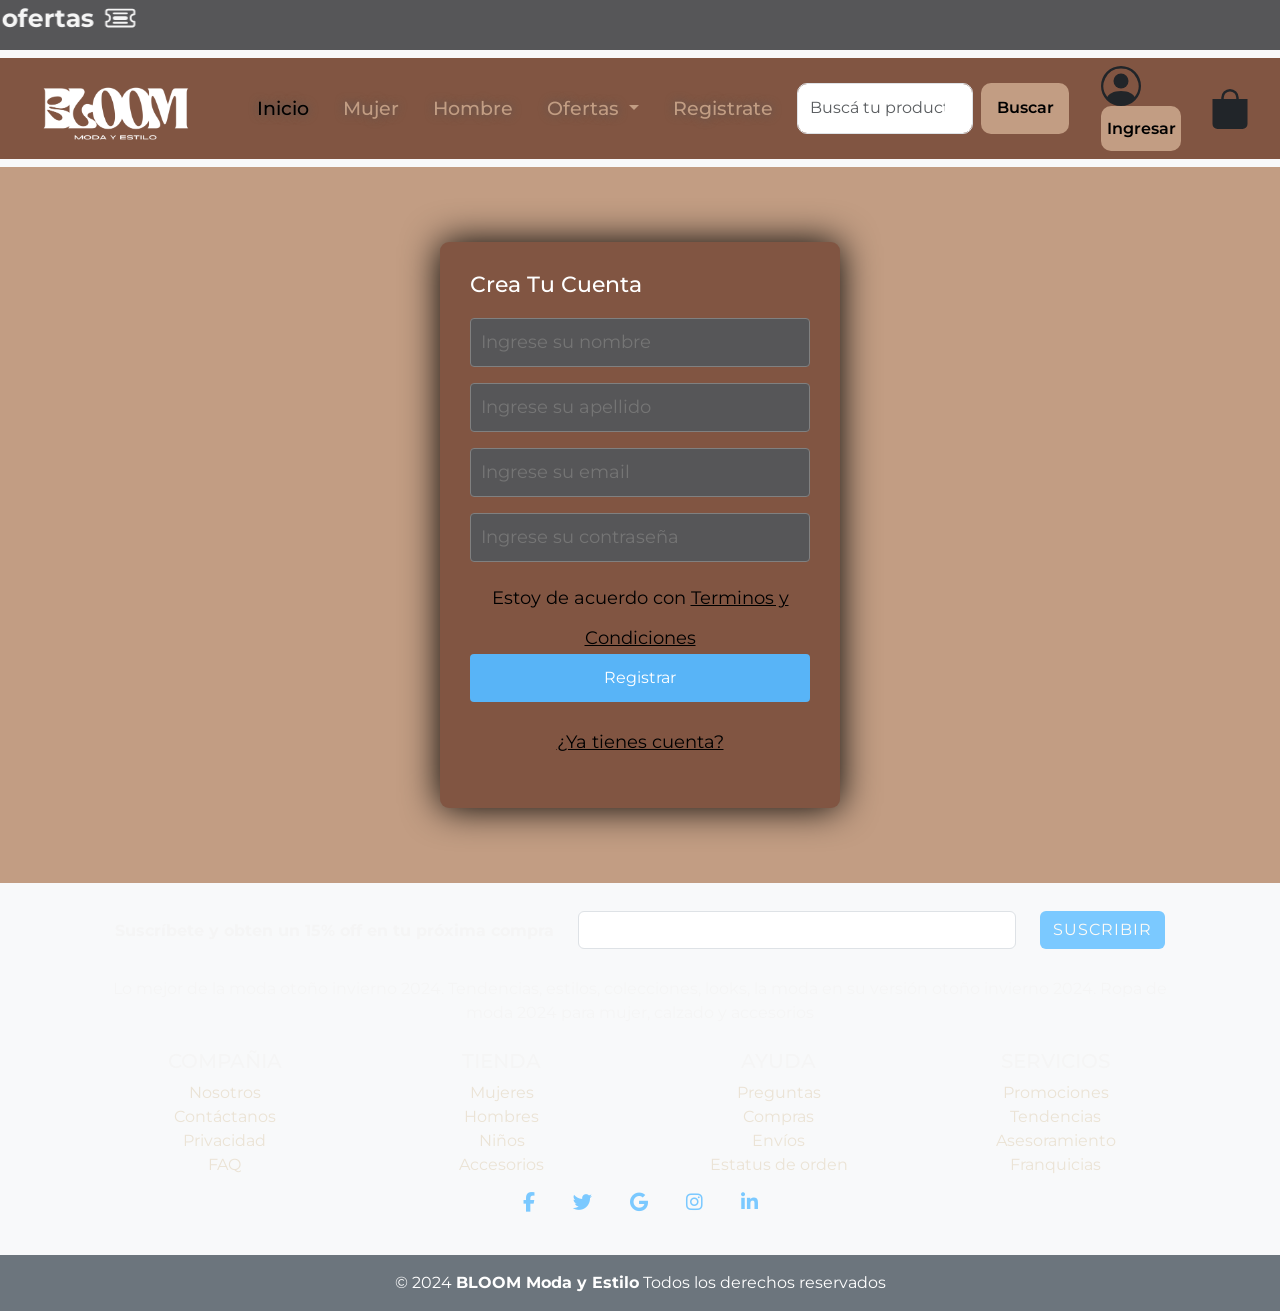
<file: pages/registrarse.html>
<!DOCTYPE html>
<html lang="en">

<head>
    <meta charset="UTF-8">
    <meta http-equiv="X-UA-Compatible" content="IE=edge">
    <meta name="viewport" content="width=device-width, initial-scale=1.0">
    <title>BLOOM Moda y Estilo - Registrate</title>
    <link rel="shortcut icon" href="./../assets/icons/icono.png" type="image/x-icon">
    <link href='https://unpkg.com/boxicons@2.1.4/css/boxicons.min.css' rel='stylesheet'>
    <link rel="stylesheet" href="./../css/style.css">

    <!--Link Iconos-->
    <link rel="stylesheet" href="https://cdnjs.cloudflare.com/ajax/libs/font-awesome/6.2.0/css/all.min.css">

    <!--Fonts Link-->
    <link rel="preconnect" href="https://fonts.googleapis.com">
    <link rel="preconnect" href="https://fonts.gstatic.com" crossorigin>
    <link href="https://fonts.googleapis.com/css2?family=Montserrat:ital,wght@0,100..900;1,100..900&display=swap"
        rel="stylesheet">

    <!--Link de Bootstrap-->
    <link href="https://cdn.jsdelivr.net/npm/bootstrap@5.0.2/dist/css/bootstrap.min.css" rel="stylesheet"
        integrity="sha384-EVSTQN3/azprG1Anm3QDgpJLIm9Nao0Yz1ztcQTwFspd3yD65VohhpuuCOmLASjC" crossorigin="anonymous">
    <!--Link de Bootstrap Java-->
    <script src="https://cdn.jsdelivr.net/npm/bootstrap@5.0.2/dist/js/bootstrap.bundle.min.js"
        integrity="sha384-MrcW6ZMFYlzcLA8Nl+NtUVF0sA7MsXsP1UyJoMp4YLEuNSfAP+JcXn/tWtIaxVXM"
        crossorigin="anonymous"></script>


</head>

<body class="Body-Registro">

    <!--Banner Movil Cupon de Descuento-->
    <div class="banner-movil">
        <marquee behavior="run" scrolldelay="2" loop="infinite" direction="right">
            <B class="mensaje-banner-movil"> Registrate y enterate de todas nuestras ofertas </B>
            <svg xmlns="http://www.w3.org/2000/svg" width="40" height="40" fill="currentColor"
                class="bi bi-ticket-detailed" viewBox="0 0 16 16">
                <path
                    d="M4 5.5a.5.5 0 0 1 .5-.5h7a.5.5 0 0 1 0 1h-7a.5.5 0 0 1-.5-.5m0 5a.5.5 0 0 1 .5-.5h7a.5.5 0 0 1 0 1h-7a.5.5 0 0 1-.5-.5M5 7a1 1 0 0 0 0 2h6a1 1 0 1 0 0-2z" />
                <path
                    d="M0 4.5A1.5 1.5 0 0 1 1.5 3h13A1.5 1.5 0 0 1 16 4.5V6a.5.5 0 0 1-.5.5 1.5 1.5 0 0 0 0 3 .5.5 0 0 1 .5.5v1.5a1.5 1.5 0 0 1-1.5 1.5h-13A1.5 1.5 0 0 1 0 11.5V10a.5.5 0 0 1 .5-.5 1.5 1.5 0 1 0 0-3A.5.5 0 0 1 0 6zM1.5 4a.5.5 0 0 0-.5.5v1.05a2.5 2.5 0 0 1 0 4.9v1.05a.5.5 0 0 0 .5.5h13a.5.5 0 0 0 .5-.5v-1.05a2.5 2.5 0 0 1 0-4.9V4.5a.5.5 0 0 0-.5-.5z" />
            </svg>
        </marquee>
    </div>

    <!--Navbar-->

    <nav class="navbar navbar-expand-lg navbar-light bg-light" id="navbar">
        <div class="container-fluid">
            <a class="navbar-brand" href="./../index.html">
                <img id="logo" src="./../assets/img/logo_bloom.png" alt="">
            </a>
            <button class="navbar-toggler" type="button" data-bs-toggle="collapse"
                data-bs-target="#navbarSupportedContent" aria-controls="navbarSupportedContent" aria-expanded="false"
                aria-label="Toggle navigation">
                <span class="navbar-toggler-icon"></span>
            </button>
            <div class="collapse navbar-collapse" id="navbarSupportedContent">
                <ul class="navbar-nav mx-4 my-2">
                    <li class="nav-item">
                        <a class="nav-link active" aria-current="page" href="./../index.html">Inicio</a>
                    </li>
                    <li class="nav-item">
                        <a class="nav-link" href="./mujer.html">Mujer</a>
                    </li>
                    <li class="nav-item">
                        <a class="nav-link" href="./hombre.html">Hombre</a>
                    </li>
                    <li class="nav-item dropdown">
                        <a class="nav-link dropdown-toggle" href="#" id="navbarDropdown" role="button"
                            data-bs-toggle="dropdown" aria-expanded="false">
                            Ofertas
                        </a>
                        <ul class="dropdown-menu" aria-labelledby="navbarDropdown" style="background-color: #c29d83;">
                            <li><a class="dropdown-item" href="#">Mujer</a></li>
                            <li><a class="dropdown-item" href="#">Hombre</a></li>
                            <li><a class="dropdown-item" href="#">Niño</a></li>
                            <li><a class="dropdown-item" href="#">Accesorios</a></li>
                        </ul>
                    </li>
                    <li class="nav-item">
                        <a class="nav-link" href="./../pages/registrarse.html">Registrate</a>
                    </li>
                    <form class="d-flex" id="Buscar">
                        <input class="form-control me-2" type="search" placeholder="Buscá tu producto"
                            aria-label="Search" id="input">
                        <button class="btn btn-outline-success" id="boton-buscar" type="submit">Buscar</button>
                    </form>

                </ul>

                <div class="Login m-2">
                    <svg xmlns="http://www.w3.org/2000/svg" width="40" height="40" fill="currentColor"
                        class="bi bi-person-circle" viewBox="0 0 16 16">
                        <path d="M11 6a3 3 0 1 1-6 0 3 3 0 0 1 6 0" />
                        <path fill-rule="evenodd"
                            d="M0 8a8 8 0 1 1 16 0A8 8 0 0 1 0 8m8-7a7 7 0 0 0-5.468 11.37C3.242 11.226 4.805 10 8 10s4.757 1.225 5.468 2.37A7 7 0 0 0 8 1" />
                    </svg>
                    <button class="boton-entrar" type="submit" hfre=" ">Ingresar</button>
                </div>

                <div class="Comprar m-2">
                    <svg xmlns="http://www.w3.org/2000/svg" width="40" height="40" fill="currentColor"
                        class="bi bi-bag-fill" viewBox="0 0 16 16" id="comprar">
                        <path
                            d="M8 1a2.5 2.5 0 0 1 2.5 2.5V4h-5v-.5A2.5 2.5 0 0 1 8 1m3.5 3v-.5a3.5 3.5 0 1 0-7 0V4H1v10a2 2 0 0 0 2 2h10a2 2 0 0 0 2-2V4z" />
                    </svg>

                </div>

            </div>
        </div>
    </nav>
    
    <!--Formulario de Registro-->
    <form class="Registro-Form"  id= "Registro-Formu">
        <h4>Crea Tu Cuenta</h4>

        <div class="campo">
        <input class="Controls" type="text" name="nombres" id="nombre" placeholder="Ingrese su nombre">
        <span class="error" id="nombre-error"></span>
        </div>

        <div class="campo"> 
        <input class="Controls" type="text" name="apellido" id="apellido" placeholder="Ingrese su apellido">
        <span class="error" id="apellido-error"></span>
        </div>

        <div class="campo">
        <input class="Controls" type="email" name="email" id="email" placeholder="Ingrese su email">
        <span class="error" id="email-error"></span>
        </div>

        <div class="campo">
        <input class="Controls" type="password" name="contraseña" id="contraseña" placeholder="Ingrese su contraseña">
        <span class="error" id="contraseña-error"></span>
        </div>

        <div class="flex-container">
            
        <p>Estoy de acuerdo con <a class="boton" href="#">Terminos y Condiciones</a></p>

        <button class= "botons" type="submit">Registrar</button>

        <p><a class="boton" href="#">¿Ya tienes cuenta?</a></p>
        </div>
    </form>

       <!-- Footer -->
<footer class="bg-body-tertiary text-center">
    <!-- Grid container -->
    <div class="container p-4">
      <!-- Section: Form -->
      <section class="m-1">
        <form action="">
          <!--Grid row-->
          <div class="row d-flex justify-content-center">
            <!--Grid column-->
            <div class="col-auto">
              <p class="pt-2">
                <strong>Suscríbete y obten un 15% off en tu próxima compra</strong>
              </p>
            </div>
            <!--Grid column-->
  
            <!--Grid column-->
            <div class="col-md-5 col-12">
              <!-- Email input -->
              <div data-mdb-input-init class="form-outline mb-4">
                <input type="email" id="form_suscripcion" class="form-control" />
              </div>
            </div>
            <!--Grid column-->

            <!--Grid column-->
            <div class="col-auto">
                <!-- Submit button -->
                <button id="boton_suscribir" type="submit" class="btn mb-4">
                    Suscribir
                </button>
            </div>
          <!--Grid column-->
          </div>
          <!--Grid row-->
        </form>
      </section>
      <!-- Section: Form -->
  
      <!-- Section: Text -->
      <section class="mb-4">
        <p>
            Lo mejor de la moda otoño invierno 2024. Tendencias, estilos, colecciones, looks, la moda en su versión otoño invierno 2024. Ropa de moda 2024 para mujer, calzado y accesorios 
        </p>
      </section>
      <!-- Section: Text -->
  
      <!-- Section: Links -->
      <section class="m-1">
        <!--Grid row-->
        <div class="row">
          <!--Grid column-->
          <div class="col-lg-3 col-md-6 mb-4 mb-md-0">
            <h5 class="text-uppercase">Compañia</h5>
  
            <ul class="list-unstyled mb-0">
              <li>
                <a href="#!">Nosotros</a>
              </li>
              <li>
                <a href="#!">Contáctanos</a>
              </li>
              <li>
                <a href="#!">Privacidad</a>
              </li>
              <li>
                <a href="#!">FAQ</a>
              </li>
            </ul>
          </div>
          <!--Grid column-->
  
          <!--Grid column-->
          <div class="col-lg-3 col-md-6 mb-4 mb-md-0">
            <h5 class="text-uppercase">Tienda</h5>
  
            <ul class="list-unstyled mb-0">
              <li>
                <a href="./pages/mujer.html">Mujeres</a>
              </li>
              <li>
                <a href="#!">Hombres</a>
              </li>
              <li>
                <a href="#!">Niños</a>
              </li>
              <li>
                <a href="#!">Accesorios</a>
              </li>
            </ul>
          </div>
          <!--Grid column-->
  
          <!--Grid column-->
          <div class="col-lg-3 col-md-6 mb-4 mb-md-0">
            <h5 class="text-uppercase">Ayuda</h5>
  
            <ul class="list-unstyled mb-0">
              <li>
                <a href="#!">Preguntas</a>
              </li>
              <li>
                <a href="#!">Compras</a>
              </li>
              <li>
                <a href="#!">Envíos</a>
              </li>
              <li>
                <a href="#!">Estatus de orden</a>
              </li>
            </ul>
          </div>
          <!--Grid column-->
  
          <!--Grid column-->
          <div class="col-lg-3 col-md-6 mb-4 mb-md-0">
            <h5 class="text-uppercase">Servicios</h5>
  
            <ul class="list-unstyled mb-0">
              <li>
                <a href="#!">Promociones</a>
              </li>
              <li>
                <a href="#!">Tendencias</a>
              </li>
              <li>
                <a href="#!">Asesoramiento</a>
              </li>
              <li>
                <a href="#!">Franquicias</a>
              </li>
            </ul>
          </div>
          <!--Grid column-->
        </div>
        <!--Grid row-->
      </section>
      <!-- Section: Links -->
      <!-- Section: Social media -->
      <section class="m-1">
        <!-- Facebook -->
        <a data-mdb-ripple-init class="btn btn-outline btn-floating m-1" href="#!" role="button"
          ><i class="fab fa-facebook-f"></i
        ></a>
  
        <!-- Twitter -->
        <a data-mdb-ripple-init class="btn btn-outline btn-floating m-1" href="#!" role="button"
          ><i class="fab fa-twitter"></i
        ></a>
  
        <!-- Google -->
        <a data-mdb-ripple-init class="btn btn-outline btn-floating m-1" href="#!" role="button"
          ><i class="fab fa-google"></i
        ></a>
  
        <!-- Instagram -->
        <a data-mdb-ripple-init class="btn btn-outline btn-floating m-1" href="#!" role="button"
          ><i class="fab fa-instagram"></i
        ></a>
  
        <!-- Linkedin -->
        <a data-mdb-ripple-init class="btn btn-outline btn-floating m-1" href="#!" role="button"
          ><i class="fab fa-linkedin-in"></i
        ></a>
      </section>
      <!-- Section: Social media -->
    </div>
    <!-- Grid container -->
  
    <!-- Copyright -->
    <div class="text-center p-3 bg-secondary text-white">
      © 2024
      <a class="text-reset fw-bold" href="./index.html">BLOOM Moda y Estilo</a>
      Todos los derechos reservados
    </div>
    <!-- Copyright -->
  </footer>
  <!-- Footer -->
  <script src="./../js/index.js"></script>
</body>
</html>
</file>
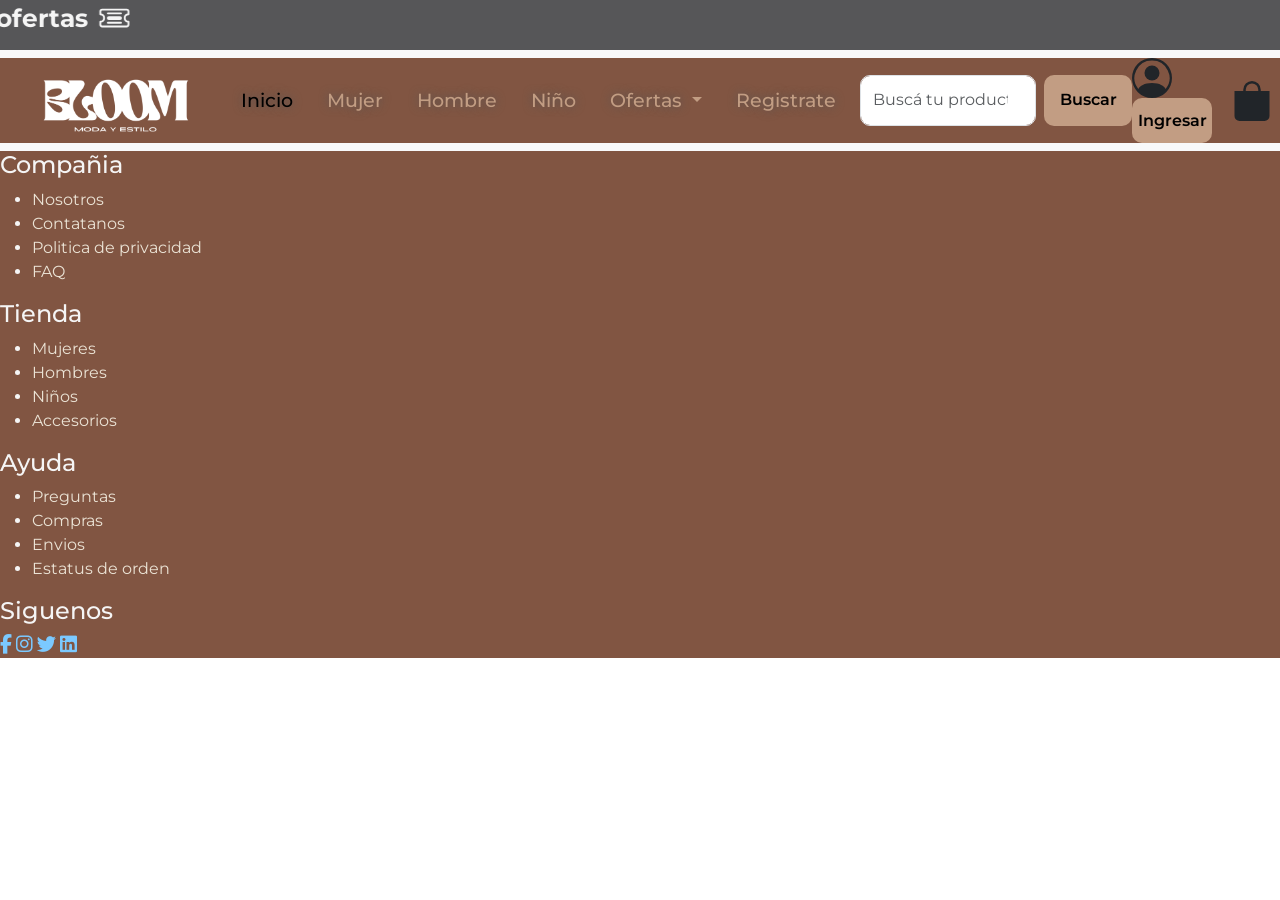
<file: dev/pages/mujer.html>
<!DOCTYPE html>
<html lang="en">

<head>
    <meta charset="UTF-8">
    <meta http-equiv="X-UA-Compatible" content="IE=edge">
    <meta name="viewport" content="width=device-width, initial-scale=1.0">
    <title>BLOOM Moda y Estilo - Mujer</title>
    <link rel="shortcut icon" href="./../assets/icons/icono.png" type="image/x-icon">
    <link href='https://unpkg.com/boxicons@2.1.4/css/boxicons.min.css' rel='stylesheet'>
    <link rel="stylesheet" href="./../css/style.css">

    <!--Link Iconos-->
    <link rel="stylesheet" href="https://cdnjs.cloudflare.com/ajax/libs/font-awesome/6.2.0/css/all.min.css">

    <!--Fonts Link-->
    <link rel="preconnect" href="https://fonts.googleapis.com">
    <link rel="preconnect" href="https://fonts.gstatic.com" crossorigin>
    <link href="https://fonts.googleapis.com/css2?family=Montserrat:ital,wght@0,100..900;1,100..900&display=swap"
        rel="stylesheet">

    <!--Link de Bootstrap-->
    <link href="https://cdn.jsdelivr.net/npm/bootstrap@5.0.2/dist/css/bootstrap.min.css" rel="stylesheet"
        integrity="sha384-EVSTQN3/azprG1Anm3QDgpJLIm9Nao0Yz1ztcQTwFspd3yD65VohhpuuCOmLASjC" crossorigin="anonymous">
    <!--Link de Bootstrap Java-->
    <script src="https://cdn.jsdelivr.net/npm/bootstrap@5.0.2/dist/js/bootstrap.bundle.min.js"
        integrity="sha384-MrcW6ZMFYlzcLA8Nl+NtUVF0sA7MsXsP1UyJoMp4YLEuNSfAP+JcXn/tWtIaxVXM"
        crossorigin="anonymous"></script>


</head>

<body>

    <!--Banner Movil Cupon de Descuento-->
    <div class="banner-movil">
        <marquee behavior="run" scrolldelay="2" loop="infinite" direction="right">
            <B class="mensaje-banner-movil"> Registrate y enterate de todas nuestras ofertas </B>
            <svg xmlns="http://www.w3.org/2000/svg" width="40" height="40" fill="currentColor"
                class="bi bi-ticket-detailed" viewBox="0 0 16 16">
                <path
                    d="M4 5.5a.5.5 0 0 1 .5-.5h7a.5.5 0 0 1 0 1h-7a.5.5 0 0 1-.5-.5m0 5a.5.5 0 0 1 .5-.5h7a.5.5 0 0 1 0 1h-7a.5.5 0 0 1-.5-.5M5 7a1 1 0 0 0 0 2h6a1 1 0 1 0 0-2z" />
                <path
                    d="M0 4.5A1.5 1.5 0 0 1 1.5 3h13A1.5 1.5 0 0 1 16 4.5V6a.5.5 0 0 1-.5.5 1.5 1.5 0 0 0 0 3 .5.5 0 0 1 .5.5v1.5a1.5 1.5 0 0 1-1.5 1.5h-13A1.5 1.5 0 0 1 0 11.5V10a.5.5 0 0 1 .5-.5 1.5 1.5 0 1 0 0-3A.5.5 0 0 1 0 6zM1.5 4a.5.5 0 0 0-.5.5v1.05a2.5 2.5 0 0 1 0 4.9v1.05a.5.5 0 0 0 .5.5h13a.5.5 0 0 0 .5-.5v-1.05a2.5 2.5 0 0 1 0-4.9V4.5a.5.5 0 0 0-.5-.5z" />
            </svg>
        </marquee>
    </div>

    <!--Navbar-->

    <nav class="navbar navbar-expand-lg navbar-light bg-light" id="navbar">
        <div class="container-fluid">
            <a class="navbar-brand" href="./../index.html">
                <img id="logo" src="./../assets/img/logo_bloom.png" alt="">
            </a>
            <button class="navbar-toggler" type="button" data-bs-toggle="collapse"
                data-bs-target="#navbarSupportedContent" aria-controls="navbarSupportedContent" aria-expanded="false"
                aria-label="Toggle navigation">
                <span class="navbar-toggler-icon"></span>
            </button>
            <div class="collapse navbar-collapse" id="navbarSupportedContent">
                <ul class="navbar-nav me-auto mb-2 mb-lg-0">
                    <li class="nav-item">
                        <a class="nav-link active" aria-current="page" href="./../index.html">Inicio</a>
                    </li>
                    <li class="nav-item">
                        <a class="nav-link" href="./pages/mujer.html">Mujer</a>
                    </li>
                    <li class="nav-item">
                        <a class="nav-link" href="Index_Hombre">Hombre</a>
                    </li>
                    <li class="nav-item">
                        <a class="nav-link" href="Index_Niño">Niño</a>
                    </li>
                    <li class="nav-item dropdown">
                        <a class="nav-link dropdown-toggle" href="#" id="navbarDropdown" role="button"
                            data-bs-toggle="dropdown" aria-expanded="false">
                            Ofertas
                        </a>
                        <ul class="dropdown-menu" aria-labelledby="navbarDropdown" style="background-color: #c29d83;">
                            <li><a class="dropdown-item" href="#">Mujer</a></li>
                            <li><a class="dropdown-item" href="#">Hombre</a></li>
                            <li><a class="dropdown-item" href="#">Niño</a></li>
                            <li><a class="dropdown-item" href="#">Accesorios</a></li>
                        </ul>
                    </li>
                    <li class="nav-item">
                        <a class="nav-link" href="./registrarse.html">Registrate</a>
                    </li>
                    <form class="d-flex" id="Buscar">
                        <input class="form-control me-2" type="search" placeholder="Buscá tu producto"
                            aria-label="Search" id="input">
                        <button class="btn btn-outline-success" id="boton-buscar" type="submit">Buscar</button>
                    </form>

                </ul>

                <div class="Login">
                    <svg xmlns="http://www.w3.org/2000/svg" width="40" height="40" fill="currentColor"
                        class="bi bi-person-circle" viewBox="0 0 16 16">
                        <path d="M11 6a3 3 0 1 1-6 0 3 3 0 0 1 6 0" />
                        <path fill-rule="evenodd"
                            d="M0 8a8 8 0 1 1 16 0A8 8 0 0 1 0 8m8-7a7 7 0 0 0-5.468 11.37C3.242 11.226 4.805 10 8 10s4.757 1.225 5.468 2.37A7 7 0 0 0 8 1" />
                    </svg>
                    <button class="boton-entrar" type="submit" hfre=" ">Ingresar</button>
                </div>

                <div class="Comprar">
                    <svg xmlns="http://www.w3.org/2000/svg" width="40" height="40" fill="currentColor"
                        class="bi bi-bag-fill" viewBox="0 0 16 16" id="comprar">
                        <path
                            d="M8 1a2.5 2.5 0 0 1 2.5 2.5V4h-5v-.5A2.5 2.5 0 0 1 8 1m3.5 3v-.5a3.5 3.5 0 1 0-7 0V4H1v10a2 2 0 0 0 2 2h10a2 2 0 0 0 2-2V4z" />
                    </svg>

                </div>

            </div>
        </div>
    </nav>

    
   
    



    <footer class="mifooter">
    
    <div class="container-footer">
        <div class="footer-row">
            <div class="footer-links">

                <h4>Compañia</h4>
                <ul>
                    <li><a href="#">Nosotros</a></li>
                    <li><a href="#">Contatanos</a></li>
                    <li><a href="#">Politica de privacidad</a></li>
                    <li><a href="#">FAQ</a></li>
                </ul>
            </div>

            <div class="footer-links">

                <h4>Tienda</h4>
                <ul>
                    <li><a href="#">Mujeres</a></li>
                    <li><a href="#">Hombres</a></li>
                    <li><a href="#">Niños</a></li>
                    <li><a href="#">Accesorios</a></li>
                </ul>
            </div>

            <div class="footer-links">

                <h4>Ayuda</h4>
                <ul>
                    <li><a href="#">Preguntas</a></li>
                    <li><a href="#">Compras</a></li>
                    <li><a href="#">Envios</a></li>
                    <li><a href="#">Estatus de orden</a></li>
                </ul>
            </div>
            
            <div class="footer-links">

                <h4>Siguenos</h4>
                <div class="social-link">
                <a href="#"><i class="fab fa-facebook-f"></i></a>
                <a href="#"><i class="fab fa-instagram"></i></a>
                <a href="#"><i class="fab fa-twitter"></i></a>
                <a href="#"><i class="fab fa-linkedin"></i></a>
                </div>
            </div>

        </div>

    </div>
    </footer>
</body>
</html>
</file>
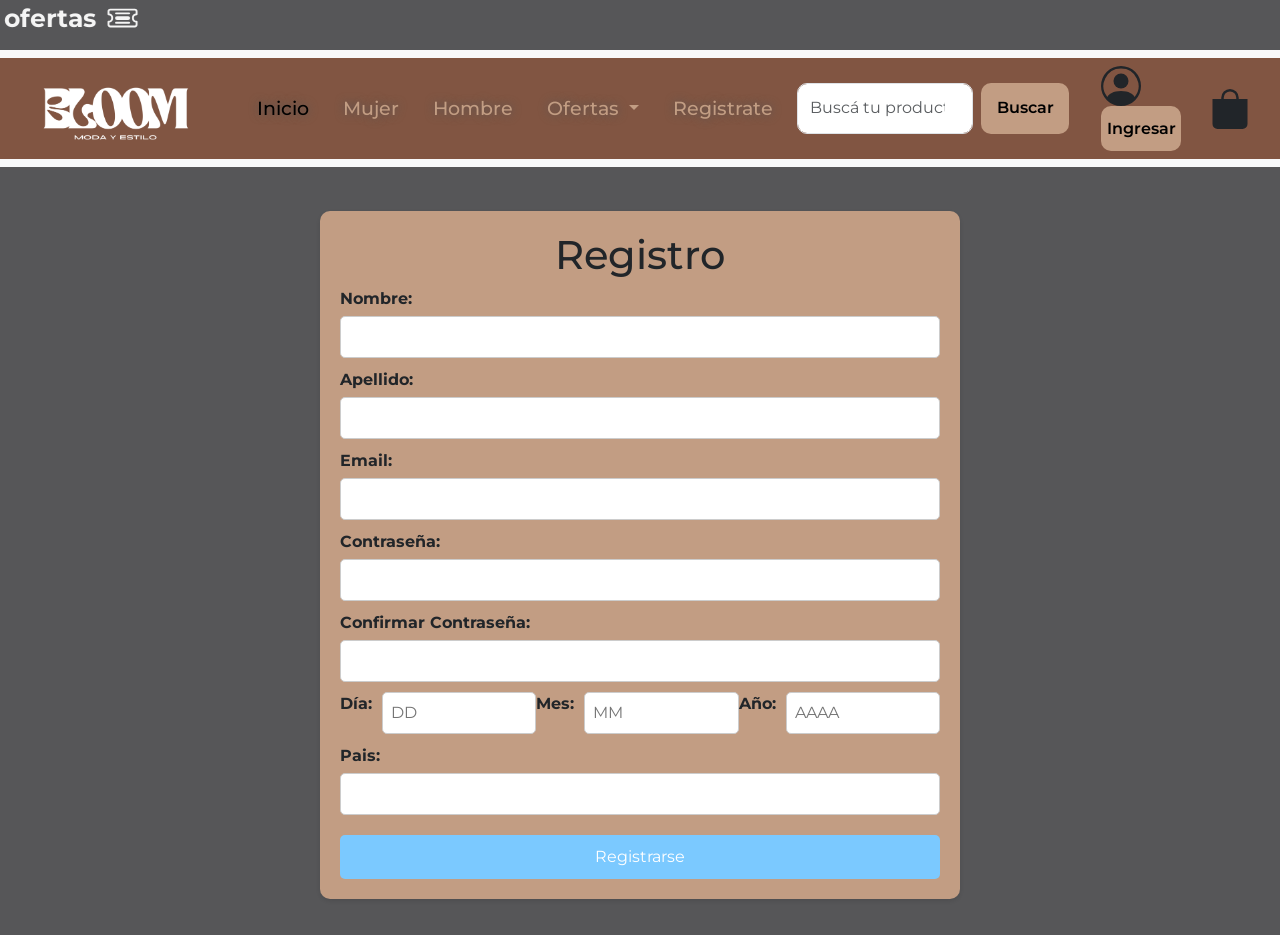
<file: dev/pages/registrarse.html>
<!DOCTYPE html>
<html lang="en">

<head>
    <meta charset="UTF-8">
    <meta http-equiv="X-UA-Compatible" content="IE=edge">
    <meta name="viewport" content="width=device-width, initial-scale=1.0">
    <title>BLOOM Moda y Estilo - Registrate</title>
    <link rel="shortcut icon" href="./../assets/icons/icono.png" type="image/x-icon">
    <link href='https://unpkg.com/boxicons@2.1.4/css/boxicons.min.css' rel='stylesheet'>
    <link rel="stylesheet" href="./../css/style.css">

    <!--Link Iconos-->
    <link rel="stylesheet" href="https://cdnjs.cloudflare.com/ajax/libs/font-awesome/6.2.0/css/all.min.css">

    <!--Fonts Link-->
    <link rel="preconnect" href="https://fonts.googleapis.com">
    <link rel="preconnect" href="https://fonts.gstatic.com" crossorigin>
    <link href="https://fonts.googleapis.com/css2?family=Montserrat:ital,wght@0,100..900;1,100..900&display=swap"
        rel="stylesheet">

    <!--Link de Bootstrap-->
    <link href="https://cdn.jsdelivr.net/npm/bootstrap@5.0.2/dist/css/bootstrap.min.css" rel="stylesheet"
        integrity="sha384-EVSTQN3/azprG1Anm3QDgpJLIm9Nao0Yz1ztcQTwFspd3yD65VohhpuuCOmLASjC" crossorigin="anonymous">
    <!--Link de Bootstrap Java-->
    <script src="https://cdn.jsdelivr.net/npm/bootstrap@5.0.2/dist/js/bootstrap.bundle.min.js"
        integrity="sha384-MrcW6ZMFYlzcLA8Nl+NtUVF0sA7MsXsP1UyJoMp4YLEuNSfAP+JcXn/tWtIaxVXM"
        crossorigin="anonymous"></script>


</head>

<body>

    <!--Banner Movil Cupon de Descuento-->
    <div class="banner-movil">
        <marquee behavior="run" scrolldelay="2" loop="infinite" direction="right">
            <B class="mensaje-banner-movil"> Registrate y enterate de todas nuestras ofertas </B>
            <svg xmlns="http://www.w3.org/2000/svg" width="40" height="40" fill="currentColor"
                class="bi bi-ticket-detailed" viewBox="0 0 16 16">
                <path
                    d="M4 5.5a.5.5 0 0 1 .5-.5h7a.5.5 0 0 1 0 1h-7a.5.5 0 0 1-.5-.5m0 5a.5.5 0 0 1 .5-.5h7a.5.5 0 0 1 0 1h-7a.5.5 0 0 1-.5-.5M5 7a1 1 0 0 0 0 2h6a1 1 0 1 0 0-2z" />
                <path
                    d="M0 4.5A1.5 1.5 0 0 1 1.5 3h13A1.5 1.5 0 0 1 16 4.5V6a.5.5 0 0 1-.5.5 1.5 1.5 0 0 0 0 3 .5.5 0 0 1 .5.5v1.5a1.5 1.5 0 0 1-1.5 1.5h-13A1.5 1.5 0 0 1 0 11.5V10a.5.5 0 0 1 .5-.5 1.5 1.5 0 1 0 0-3A.5.5 0 0 1 0 6zM1.5 4a.5.5 0 0 0-.5.5v1.05a2.5 2.5 0 0 1 0 4.9v1.05a.5.5 0 0 0 .5.5h13a.5.5 0 0 0 .5-.5v-1.05a2.5 2.5 0 0 1 0-4.9V4.5a.5.5 0 0 0-.5-.5z" />
            </svg>
        </marquee>
    </div>

    <!--Navbar-->

    <nav class="navbar navbar-expand-lg navbar-light bg-light" id="navbar">
        <div class="container-fluid">
            <a class="navbar-brand" href="./../index.html">
                <img id="logo" src="./../assets/img/logo_bloom.png" alt="">
            </a>
            <button class="navbar-toggler" type="button" data-bs-toggle="collapse"
                data-bs-target="#navbarSupportedContent" aria-controls="navbarSupportedContent" aria-expanded="false"
                aria-label="Toggle navigation">
                <span class="navbar-toggler-icon"></span>
            </button>
            <div class="collapse navbar-collapse" id="navbarSupportedContent">
                <ul class="navbar-nav mx-4 my-2">
                    <li class="nav-item">
                        <a class="nav-link active" aria-current="page" href="./../index.html">Inicio</a>
                    </li>
                    <li class="nav-item">
                        <a class="nav-link" href="./mujer.html">Mujer</a>
                    </li>
                    <li class="nav-item">
                        <a class="nav-link" href="Index_Hombre">Hombre</a>
                    </li>
                    <li class="nav-item dropdown">
                        <a class="nav-link dropdown-toggle" href="#" id="navbarDropdown" role="button"
                            data-bs-toggle="dropdown" aria-expanded="false">
                            Ofertas
                        </a>
                        <ul class="dropdown-menu" aria-labelledby="navbarDropdown" style="background-color: #c29d83;">
                            <li><a class="dropdown-item" href="#">Mujer</a></li>
                            <li><a class="dropdown-item" href="#">Hombre</a></li>
                            <li><a class="dropdown-item" href="#">Niño</a></li>
                            <li><a class="dropdown-item" href="#">Accesorios</a></li>
                        </ul>
                    </li>
                    <li class="nav-item">
                        <a class="nav-link" href="./../pages/registrarse.html">Registrate</a>
                    </li>
                    <form class="d-flex" id="Buscar">
                        <input class="form-control me-2" type="search" placeholder="Buscá tu producto"
                            aria-label="Search" id="input">
                        <button class="btn btn-outline-success" id="boton-buscar" type="submit">Buscar</button>
                    </form>

                </ul>

                <div class="Login m-2">
                    <svg xmlns="http://www.w3.org/2000/svg" width="40" height="40" fill="currentColor"
                        class="bi bi-person-circle" viewBox="0 0 16 16">
                        <path d="M11 6a3 3 0 1 1-6 0 3 3 0 0 1 6 0" />
                        <path fill-rule="evenodd"
                            d="M0 8a8 8 0 1 1 16 0A8 8 0 0 1 0 8m8-7a7 7 0 0 0-5.468 11.37C3.242 11.226 4.805 10 8 10s4.757 1.225 5.468 2.37A7 7 0 0 0 8 1" />
                    </svg>
                    <button class="boton-entrar" type="submit" hfre=" ">Ingresar</button>
                </div>

                <div class="Comprar m-2">
                    <svg xmlns="http://www.w3.org/2000/svg" width="40" height="40" fill="currentColor"
                        class="bi bi-bag-fill" viewBox="0 0 16 16" id="comprar">
                        <path
                            d="M8 1a2.5 2.5 0 0 1 2.5 2.5V4h-5v-.5A2.5 2.5 0 0 1 8 1m3.5 3v-.5a3.5 3.5 0 1 0-7 0V4H1v10a2 2 0 0 0 2 2h10a2 2 0 0 0 2-2V4z" />
                    </svg>

                </div>

            </div>
        </div>
    </nav>

    <!--Formulario de Registro-->
   <div id="container" class="py-4">
    <section class="section-register">
        <div class="formulario">
          <h1>Registro</h1>
          <label for="nombre">Nombre:</label>
          <input type="text" id="nombre" name="nombre" required>
      
          <label for="apellido">Apellido:</label>
          <input type="text" id="apellido" name="apellido" required>
      
          <label for="email">Email:</label>
          <input type="email" id="email" name="email" required>
      
          <label for="password">Contraseña:</label>
          <input type="password" id="password" name="password" required>
      
          <label for="confirm-password">Confirmar Contraseña:</label>
          <input type="password" id="confirm-password" name="confirm-password" required>
      
          <div class="fecha-nacimiento">
              <label for="dia" style="text-align: right; margin-right: 10px;">Día:</label>
              <input type="text" id="dia" name="dia" placeholder="DD" maxlength="2" size="2" required>
          
              <label for="mes" style="text-align: right; margin-right: 10px;">Mes:</label>
              <input type="text" id="mes" name="mes" placeholder="MM" maxlength="2" size="2" required>
          
              <label for="anio" style="text-align: right; margin-right: 10px;">Año:</label>
              <input type="text" id="anio" name="anio" placeholder="AAAA" maxlength="4" size="4" required>
          </div>
      
          <label for="ciudad">Pais:</label>
          <input type="text" id="Pais" name="Pais">
      
          <input type="submit" value="Registrarse">
        </div>
      </section>
    </div>

</body>
</html>
</file>
<file: css/style.css>
* {
    margin: 0;
    padding: 0;
    box-sizing: border-box;
    outline: none;
    font-family: "Montserrat", sans-serif;
}


body {
    background-color: #f5f5f5;
    width: 100%;
    height: 100vh;
}

/*top--*/

.banner-movil {
    background-color: #565658;
    width: 100%;
    height: 50px;
}

.mensaje-banner-movil {
    font-size: 25px;
    color: #f5f5f5;
    padding-top: 50px;
    padding-bottom: 10px;
    position: relative;
    align-items: center;
}

.banner-movil svg {
    color: #f5f5f5;
    padding-bottom: 10px;
}

/*Navbar*/

.container-fluid {
    background-color: #815542;
    position: sticky;
}

#logo {
    margin-left: 20px;
    height: 60px;
    width: auto;
    margin-top: 10px;
    align-items: center;
}

.navbar-nav {
    margin-left: 0.5rem;
    position: relative;
}

.nav-item {
    margin: 0.2rem 0.5rem;
    font-size: 1.2rem;
    align-items: center;
    font-weight: 500;
    width: 100%;
}

.nav-item .nav-link {
    color: #c29d83;
    margin-left: 2px;
    text-shadow: 0px 0px 10px #565658;
    transition: 0.5s ease;
}

.nav-item:hover {
    background-color: #C29D83;
    padding: 3px;
    border: 2px solid #F5F5F5;
    border-radius: 10px;
}

.dropdown-item {
    position: relative;
}

#Buscar {
    margin-left: 0.5rem;
}

#boton-buscar {
    color: black;
    font-weight: 600;
    border: 2px solid #565658;
    background-color: #C29D83;
    border-radius: 10px;
    width: 5.5rem;
    height: auto;
    border: #565658;
}

#boton-buscar:hover {
    background-color: #C29D83;
    padding: 10px;
    border: 2px solid #F5F5F5;
    border-radius: 10px;
}

#input {
    border-radius: 10px;
    width: 11rem;
}

.Login {
    margin-right: 20px;
}

.boton-entrar {
    background-color: #C29D83;
    border-radius: 10px;
    width: 5rem;
    height: 45px;
    border: #565658;
    font-weight: 600;
}

.boton-entrar:hover {
    background-color: #C29D83;
    padding: 5px;
    border: 2px solid #F5F5F5;
    border-radius: 10px;
}

#comprar {
    margin-right: 10px;
}

/*carrusel*/

.carousel-inner {
    height: 750px;
}

/*separación entre carroseul y banner de tendencia*/

#carouselExampleIndicators,
#tendencia {
    margin-bottom: 50px
}

/*separación entre banner de tendencia y cards*/
.banner-tendencias {
    margin-bottom: 100px;
}


/*Banner de tendencias*/
.banner-tendencias {
    background-color: #815542;
    width: 100%;
    height: 80px;
}

.mensaje-banner-tendencia {
    font-size: 50px;
    color: #f5f5f5;
    padding-top: 50px;
    padding-bottom: 10px;
    position: relative;
    align-items: center;
}

.banner-tendencias svg {
    color: #f5f5f5;
    padding-bottom: 10px;
}


/*Estilos de las Cards*/
.container-card {
    width: 100vw;
    height: 50rem;
    position: relative;
    display: flex;
    justify-content: space-between;
}

.container-card .card {
    position: relative;
    cursor: pointer;
    padding-right: 1px;
    padding-left: 1px;
    align-content: center;
    border: transparent;


}

.card .box {
    width: 500px;
    height: 600px;
    transition: .5s;

}

.card .box1 {
    position: relative;
    background: #c29d83;
    display: flex;
    justify-content: center;
    align-items: center;
    z-index: 1;
    transform: translateY(100px);
    width: 300px;


}





.content h3 {
    position: relative;
    top: -24px;
    padding: 8px;
    color: #f5f5f5;
    background: #815542;
    text-align: center;
    font-size: 1.5em;
}

.card-body h3{
    position: relative;
    padding: 8px;
    color: #f5f5f5;
    background: #815542;
    text-align: center;
    font-size: 1.5em;
}

.card .box2 {
    position: relative;
    background: #F5F5F5;
    display: flex;
    justify-content: center;
    align-items: center;
    padding: 0px;
    box-sizing: border-box;
    transform: translateY(-100px);
    padding-right: 10px;
    padding-left: 10px;
    width: 300px;


}

.card:hover .box2 {
    transform: translateY(0);
    box-shadow: 0 20px 15px 2px #fff;

}

.content .icon {
    color: #c9ac2f;
    font-size: 20px;

}

.icon img {
    width: 20px;
    height: 20px;
    filter: invert(79%) sepia(41%) saturate(729%) hue-rotate(1deg) brightness(82%) contrast(94%);

}

.content p {
    margin: 10px 0 0 0;
    padding: 10;
    font-size: medium;

}

.content a {
    margin: 15px 0 0;
    display: inline-block;
    text-decoration: none;
    font-weight: 800;
    color: #815542;
    padding: 10px;
    border: 1px solid #815542;
    border-radius: 5px;


}

.content a:hover {
    background: #C29D83;
    color: #fff;
    text-decoration: underline;
}

#precio {
    font-size: 25px;
    width: 600;
}


/*Estilos del formulario*/

.Body-Registro{
    background-color: #C29D83;
}
.Registro-Form{

    width: 400px;
    background: #815542;
    padding: 30px;
    margin: auto;
    margin-top: 75px;
    border-radius: 9px;
    font-family: "Montserrat", sans-serif;
    color: white;
    box-shadow: 0px 0px 37px #000;
    margin-bottom: 75px;

}

.Registro-Form h4{

    font-size: 22px;
    margin-bottom: 20px;
    
}
.Controls{
   
    width: 100%;
    background: #565658;
    padding: 10px;
    border-radius: 4px;
    margin-bottom: 16px;
    border: 1px solid gray;
    font-family: "Montserrat", sans-serif;
    font-size: 18px;
    color: white;

}
.Registro-Form p{

    height: 40px;
    text-align: center;
    font-size: 18px;
    line-height: 40px;
    color: #000;
}
.Registro-Form .boton {
    color: black;
}
.Registro-Form a:hover{

    color: white;
    text-decoration: underline;
    
}


.Registro-Form .botons{
    width: 100%;
    background: #58b4f7;
    border-radius: 4px;
    border: none;
    padding: 12px;
    color: white;
    margin: 20px 0;
    font-size: 16px;
    

}
.Registro-Form .botons:hover{
    background: #4699d6;
}


/*Estilos del footer*/
footer{
    background-color: #815542;
    color:#f5f5f5;
}

footer a{
    text-decoration: none;
    
}

footer li a{
    color: #EBE3D5!important;
}

footer i{
    font-size: 1.2rem;
    color: #7BC9FF;
}

#boton_suscribir{
    background-color: #7BC9FF;
    color: #FEFBF6;
    text-transform: uppercase;
    letter-spacing: 1px;
}
</file>
<file: dev/css/style.css>
* {
    margin: 0;
    padding: 0;
    box-sizing: border-box;
    outline: none;
    font-family: "Montserrat", sans-serif;
}


body {
    background-color: #f5f5f5;
    width: 100%;
    height: 100vh;
}

/*top-navbar*/

.banner-movil {
    background-color: #565658;
    width: 100%;
    height: 50px;
}

.mensaje-banner-movil {
    font-size: 25px;
    color: #f5f5f5;
    padding-top: 50px;
    padding-bottom: 10px;
    position: relative;
    align-items: center;
}

.banner-movil svg {
    color: #f5f5f5;
    padding-bottom: 10px;
}

/*Navbar*/

.container-fluid {
    background-color: #815542;
    position: sticky;
}

#logo {
    margin-left: 20px;
    height: 60px;
    width: auto;
    margin-top: 10px;
    align-items: center;
}

.navbar-nav {
    margin-left: 0.5rem;
    position: relative;
}

.nav-item {
    margin: 0.2rem 0.5rem;
    font-size: 1.2rem;
    align-items: center;
    font-weight: 500;
    width: 100%;
}

.nav-item .nav-link {
    color: #c29d83;
    margin-left: 2px;
    text-shadow: 0px 0px 10px #565658;
    transition: 0.5s ease;
}

.nav-item:hover {
    background-color: #C29D83;
    padding: 3px;
    border: 2px solid #F5F5F5;
    border-radius: 10px;
}

.dropdown-item {
    position: relative;
}

#Buscar {
    margin-left: 0.5rem;
}

#boton-buscar {
    color: black;
    font-weight: 600;
    border: 2px solid #565658;
    background-color: #C29D83;
    border-radius: 10px;
    width: 5.5rem;
    height: auto;
    border: #565658;
}

#boton-buscar:hover {
    background-color: #C29D83;
    padding: 10px;
    border: 2px solid #F5F5F5;
    border-radius: 10px;
}

#input {
    border-radius: 10px;
    width: 11rem;
}

.Login {
    margin-right: 20px;
}

.boton-entrar {
    background-color: #C29D83;
    border-radius: 10px;
    width: 5rem;
    height: 45px;
    border: #565658;
    font-weight: 600;
}

.boton-entrar:hover {
    background-color: #C29D83;
    padding: 5px;
    border: 2px solid #F5F5F5;
    border-radius: 10px;
}

#comprar {
    margin-right: 10px;
}

/*carrusel*/

.carousel-inner {
    height: 750px;
}

/*separación entre carroseul y banner de tendencia*/

#carouselExampleIndicators,
#tendencia {
    margin-bottom: 50px
}

/*separación entre banner de tendencia y cards*/
.banner-tendencias {
    margin-bottom: 100px;
}


/*Banner de tendencias*/
.banner-tendencias {
    background-color: #815542;
    width: 100%;
    height: 80px;
}

.mensaje-banner-tendencia {
    font-size: 50px;
    color: #f5f5f5;
    padding-top: 50px;
    padding-bottom: 10px;
    position: relative;
    align-items: center;
}

.banner-tendencias svg {
    color: #f5f5f5;
    padding-bottom: 10px;
}


/*Estilos de las Cards*/
.container-card {
    width: 100vw;
    height: 50rem;
    position: relative;
    display: flex;
    justify-content: space-between;
}

.container-card .card {
    position: relative;
    cursor: pointer;
    padding-right: 1px;
    padding-left: 1px;
    align-content: center;
    border: transparent;


}

.card .box {
    width: 500px;
    height: 600px;
    transition: .5s;

}

.card .box1 {
    position: relative;
    background: #c29d83;
    display: flex;
    justify-content: center;
    align-items: center;
    z-index: 1;
    transform: translateY(100px);
    width: 300px;


}





.content h3 {
    position: relative;
    top: -24px;
    padding: 8px;
    color: #f5f5f5;
    background: #815542;
    text-align: center;
    font-size: 1.5em;
}

.card-body h3{
    position: relative;
    padding: 8px;
    color: #f5f5f5;
    background: #815542;
    text-align: center;
    font-size: 1.5em;
}

.card .box2 {
    position: relative;
    background: #F5F5F5;
    display: flex;
    justify-content: center;
    align-items: center;
    padding: 0px;
    box-sizing: border-box;
    transform: translateY(-100px);
    padding-right: 10px;
    padding-left: 10px;
    width: 300px;


}

.card:hover .box2 {
    transform: translateY(0);
    box-shadow: 0 20px 15px 2px #fff;

}

.content .icon {
    color: #c9ac2f;
    font-size: 20px;

}

.icon img {
    width: 20px;
    height: 20px;
    filter: invert(79%) sepia(41%) saturate(729%) hue-rotate(1deg) brightness(82%) contrast(94%);

}

.content p {
    margin: 10px 0 0 0;
    padding: 10;
    font-size: medium;

}

.content a {
    margin: 15px 0 0;
    display: inline-block;
    text-decoration: none;
    font-weight: 800;
    color: #815542;
    padding: 10px;
    border: 1px solid #815542;
    border-radius: 5px;


}

.content a:hover {
    background: #C29D83;
    color: #fff;
    text-decoration: underline;
}

#precio {
    font-size: 25px;
    width: 600;
}


/*Estilos del formulario*/
#container{
    font-family: "Montserrat", sans-serif;
    background-color: #565658;
    height: 48rem;
    
}

.section-register {
    display: flex;
    justify-content: center;
    align-items: center;
}

.formulario {
    width: 50%;
    margin: 0 auto;
    background-color: #C29D83;
    padding: 20px;
    border-radius: 10px;
    box-shadow: 0 2px 4px rgba(0, 0, 0, 0.1);
    margin-bottom: 27px;
    margin-top: 20px;
}

.formulario h1 {
    text-align: center;
}

.formulario label {
    display: block;
    margin-bottom: 5px;
    font-weight: bold;
}

.formulario input[type="text"],
.formulario input[type="email"],
.formulario input[type="password"],
.formulario input[type="number"] {
    width: 100%;
    padding: 8px;
    margin-bottom: 10px;
    border: 1px solid #ccc;
    border-radius: 5px;
    box-sizing: border-box;
}

.formulario .fecha-nacimiento {
    display: flex;
    justify-content: space-between;
}

.formulario .fecha-nacimiento input {
    width: calc(30% - 5px);
}

.formulario input[type="submit"] {
    width: 100%;
    padding: 10px;
    margin-top: 10px;
    background-color: #7BC9FF;
    color: #fff;
    border: none;
    border-radius: 5px;
    cursor: pointer;
}

.formulario input[type="submit"]:hover {
    background-color:#1b6eaa;
}

/*Estilos del footer*/
footer{
    background-color: #815542;
    color:#f5f5f5;
}

footer a{
    text-decoration: none;
    
}

footer li a{
    color: #EBE3D5!important;
}

footer i{
    font-size: 1.2rem;
    color: #7BC9FF;
}

#boton_suscribir{
    background-color: #7BC9FF;
    color: #FEFBF6;
    text-transform: uppercase;
    letter-spacing: 1px;
}
</file>
